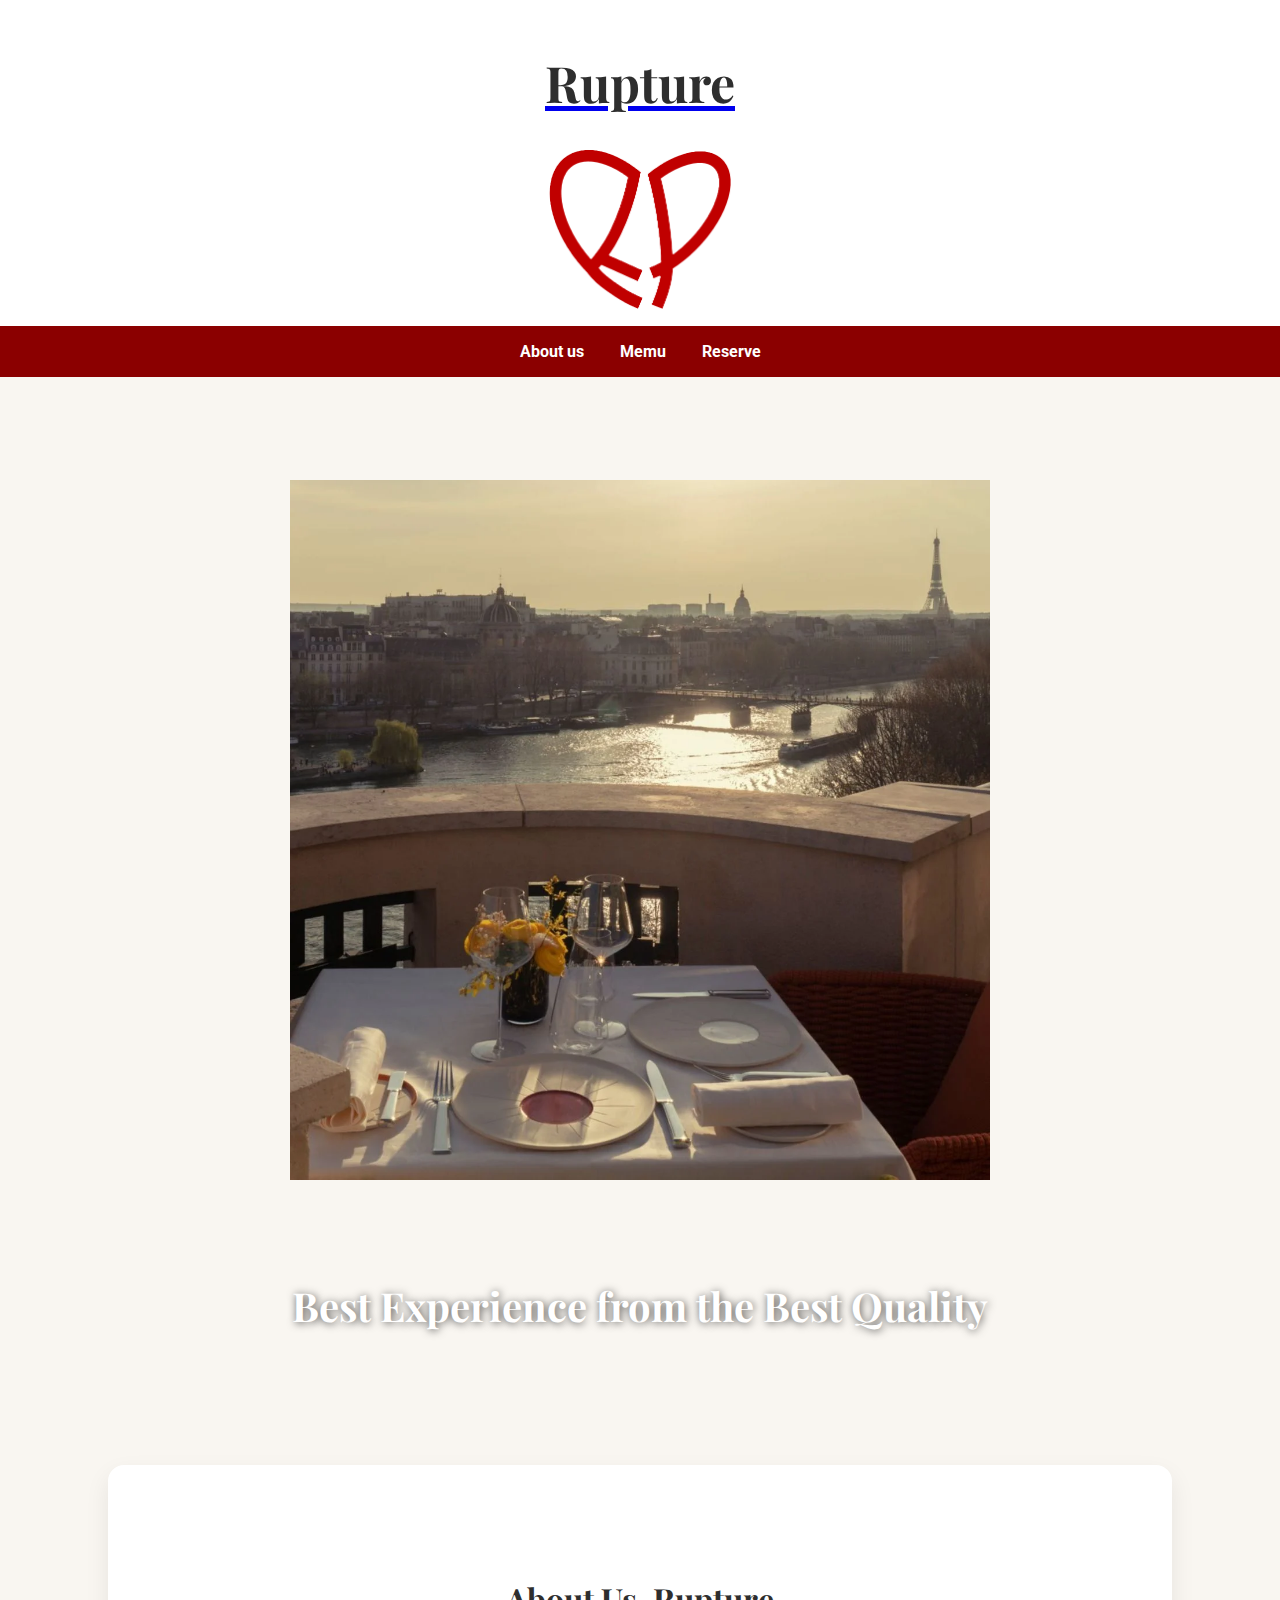
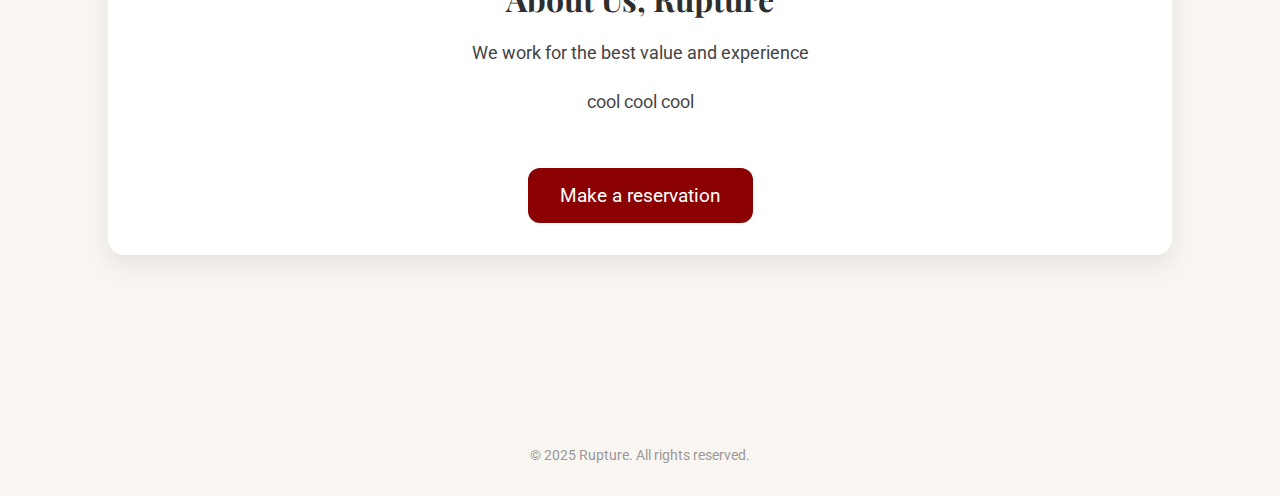
<file: index.html>
<!DOCTYPE html>
<html lang="ko">
<head>
  <meta charset="UTF-8">
  <meta name="viewport" content="width=device-width, initial-scale=1.0">
  <title>Rupture</title>
  <link href="https://fonts.googleapis.com/css2?family=Playfair+Display:wght@500;700&family=Roboto&display=swap" rel="stylesheet">
  <link rel="stylesheet" href="home.css">
</head>
<body>
  <header>
    <div> <a href="home.html">
    <h1>Rupture</h1><img src="img/logo.png" alt="">
  </a>
</div>
  </header>

  <nav>
    <a href="#about">About us</a>
    <a href="#menu">Memu</a>
    <a href="reservation.html" target="_blank">Reserve</a>
  </nav>
<div class="table">
  <img class="table" src="img/table.webp" alt="">
</div>
  <section class="hero">
    <h2>Best Experience from the Best Quality</h2>
  </section>

  <section class="about-section" id="about">
    <h3>About Us, Rupture</h3>
    <p>
      We work for the best value and experience
    </p>
    <p>
      cool cool cool
    </p>
    <a href="reservation.html" class="cta-button">Make a reservation</a>
  </section>

  <footer>
    &copy; 2025 Rupture. All rights reserved.
  </footer>
</body>
</html>
</file>
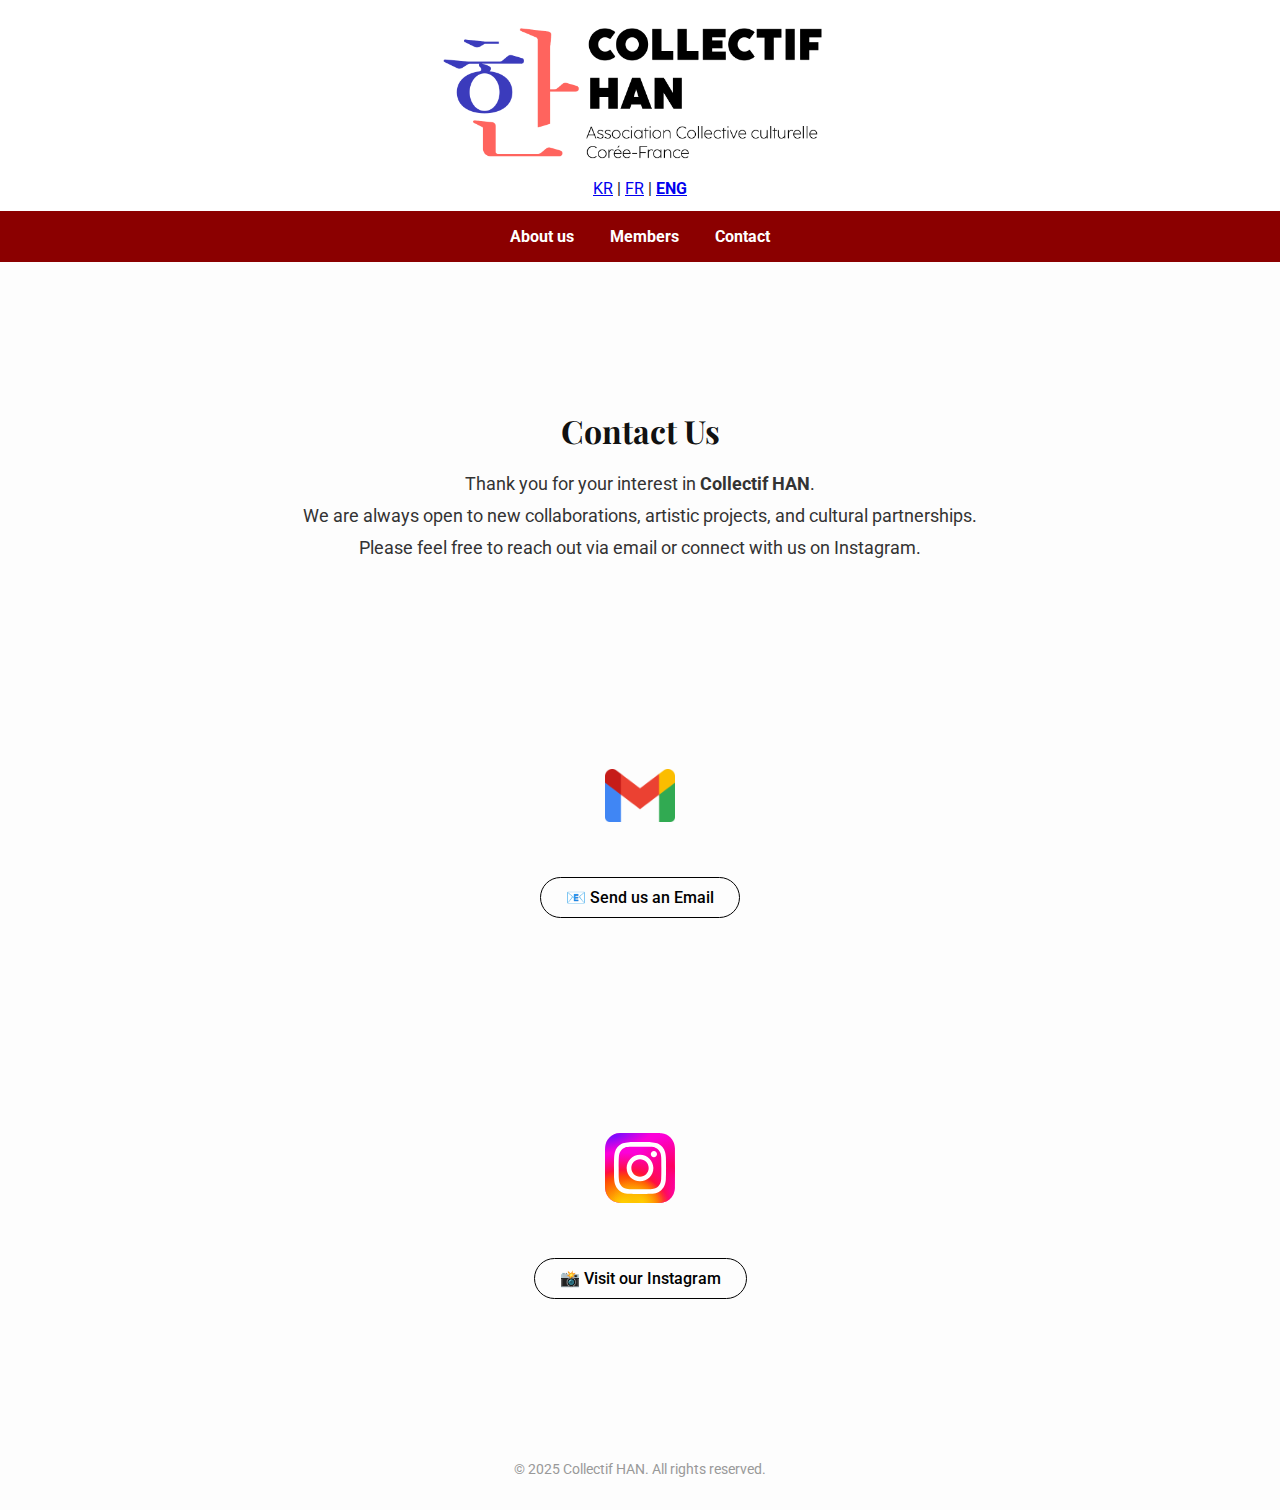
<file: contact.html>
<!DOCTYPE html>
<html lang="ko">
<head>
  <meta charset="UTF-8">
  <meta name="viewport" content="width=device-width, initial-scale=1.0">
  <title>Contact | Collectif HAN</title>
  <link href="https://fonts.googleapis.com/css2?family=Playfair+Display:wght@500;700&family=Roboto&display=swap" rel="stylesheet">
  <link rel="stylesheet" href="home.css">
  <style>
    body {
      font-family: 'Roboto', sans-serif;
      background-color: #fdfdfd;
      color: #222;
      margin: 0;
      padding: 0;
    }


    section.contact {
      max-width: 800px;
      margin: 80px auto;
      padding: 40px;
      text-align: center;
    }
    section.contact h2 {
      font-family: 'Playfair Display', serif;
      font-size: 2rem;
      margin-bottom: 1rem;
      color: #111;
    }
    section.contact p {
      line-height: 1.8;
      font-size: 1.1rem;
      color: #333;
      margin-bottom: 100px;
    }
    .contact-links {
      margin-top: 40px;
    }
    .contact-links a {
      display: inline-block;
      margin: 10px 20px;
      text-decoration: none;
      color: #000;
      font-weight: 500;
      border: 1px solid #000;
      padding: 10px 25px;
      border-radius: 30px;
      transition: all 0.3s;
    }
    .contact-links a:hover {
      background-color: #000;
      color: #fff;
    }

    .social-icons {
      margin-top: 200px;
    }
    .social-icons img {
      width: 70px;
      height: 100%;
      object-fit: cover;
      margin-top: 100px;

      margin:5px;
      vertical-align: middle;
      transition: opacity 0.3s;
    }
    .social-icons img:hover {
      /* opacity: 0.7; */
    }
  </style>
</head>

<body>
  <header>
    <a href="home.html" style="text-decoration:none; color:white;">
      <img src="img/로고.png" alt="">
    </a>
        <div class="lang-switch">
      <a href="contact_kr.html">KR</a> | 
      <a href="contact_fr.html">FR</a> | 
      <a href="contact.html" style="font-weight:bold;">ENG</a>
    </div>
  </header>

  <nav>
    <a href="home.html">About us</a>
    <a href="members.html">Members</a>
    <a href="contact.html">Contact</a>
  </nav>

  <section class="contact">
    <h2>Contact Us</h2>
    <p>
      Thank you for your interest in <strong>Collectif HAN</strong>.<br>
      We are always open to new collaborations, artistic projects, and cultural partnerships.<br>
      Please feel free to reach out via email or connect with us on Instagram.
    </p>
    <div class="social-icons">
      <a href="mailto:rrayoungccho@gmail.com"><img src="img/메일.png" alt="Email Icon"></a>
    
    </div>
    <div class="contact-links">
      <a href="mailto:rrayoungccho@gmail.com">📧 Send us an Email</a>
 
    </div>


    <div class="social-icons">

      <a href="https://www.instagram.com/collectif.han" target="_blank"><img src="img/인스타.svg" alt="Instagram Icon"></a>
    </div>
        <div class="contact-links">

      <a href="https://www.instagram.com/collectif_han/?igsh=eXY0cmhub3RyMWw%3D&utm_source=qr#" target="_blank">📸 Visit our Instagram</a>
    </div>


    <!-- <p style="margin-top:40px; color:#555;">
      Association Collectif HAN<br>
      Paris, France<br>
      <em>"Connecting the world through culture, and connecting hearts through art."</em>
    </p> -->
  </section>

  <footer>
    &copy; 2025 Collectif HAN. All rights reserved.
  </footer>
</body>
</html>
</file>
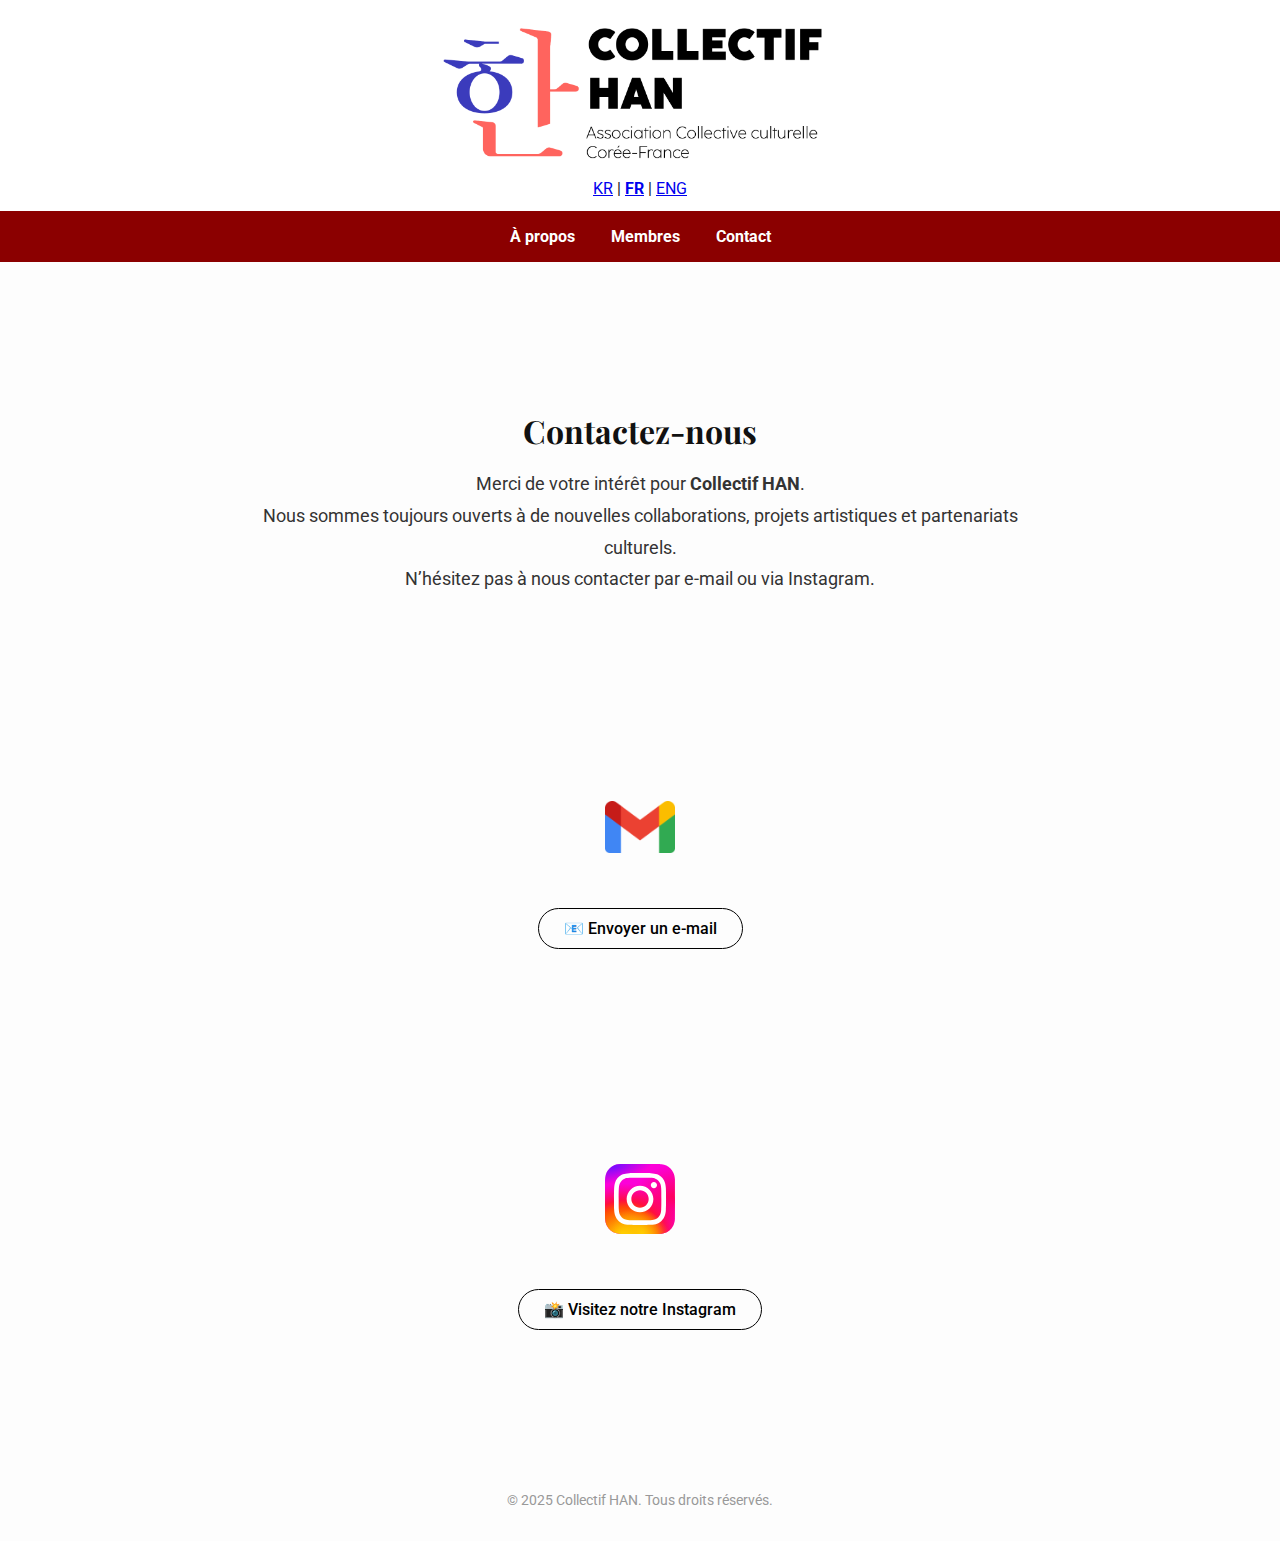
<file: contact_fr.html>
<!DOCTYPE html>
<html lang="fr">
<head>
  <meta charset="UTF-8">
  <meta name="viewport" content="width=device-width, initial-scale=1.0">
  <title>Contact | Collectif HAN</title>
  <link href="https://fonts.googleapis.com/css2?family=Playfair+Display:wght@500;700&family=Roboto&display=swap" rel="stylesheet">
  <link rel="stylesheet" href="home.css">
  <link rel="stylesheet" href="contact.css">
</head>

<body>
  <header>
    <a href="home_fr.html" style="text-decoration:none; color:white;">
      <img src="img/로고.png" alt="">
    </a>
    <div class="lang-switch">
      <a href="contact_kr.html">KR</a> |
      <a href="contact_fr.html" style="font-weight:bold;">FR</a> |
      <a href="contact.html">ENG</a>
    </div>
  </header>

  <nav>
    <a href="home_fr.html">À propos</a>
    <a href="members_fr.html">Membres</a>
    <a href="contact_fr.html">Contact</a>
  </nav>

  <section class="contact">
    <h2>Contactez-nous</h2>
    <p>
      Merci de votre intérêt pour <strong>Collectif HAN</strong>.<br>
      Nous sommes toujours ouverts à de nouvelles collaborations, projets artistiques et partenariats culturels.<br>
      N’hésitez pas à nous contacter par e-mail ou via Instagram.
    </p>

    <div class="social-icons">
      <a href="mailto:rrayoungccho@gmail.com"><img src="img/메일.png" alt="Icône Email"></a>
    </div>
    <div class="contact-links">
      <a href="mailto:rrayoungccho@gmail.com">📧 Envoyer un e-mail</a>
    </div>

    <div class="social-icons">
      <a href="https://www.instagram.com/collectif.han" target="_blank"><img src="img/인스타.svg" alt="Icône Instagram"></a>
    </div>
    <div class="contact-links">
      <a href="https://www.instagram.com/collectif_han/?igsh=eXY0cmhub3RyMWw%3D&utm_source=qr#" target="_blank">📸 Visitez notre Instagram</a>
    </div>
  </section>

  <footer>
    &copy; 2025 Collectif HAN. Tous droits réservés.
  </footer>
</body>
</html>
</file>
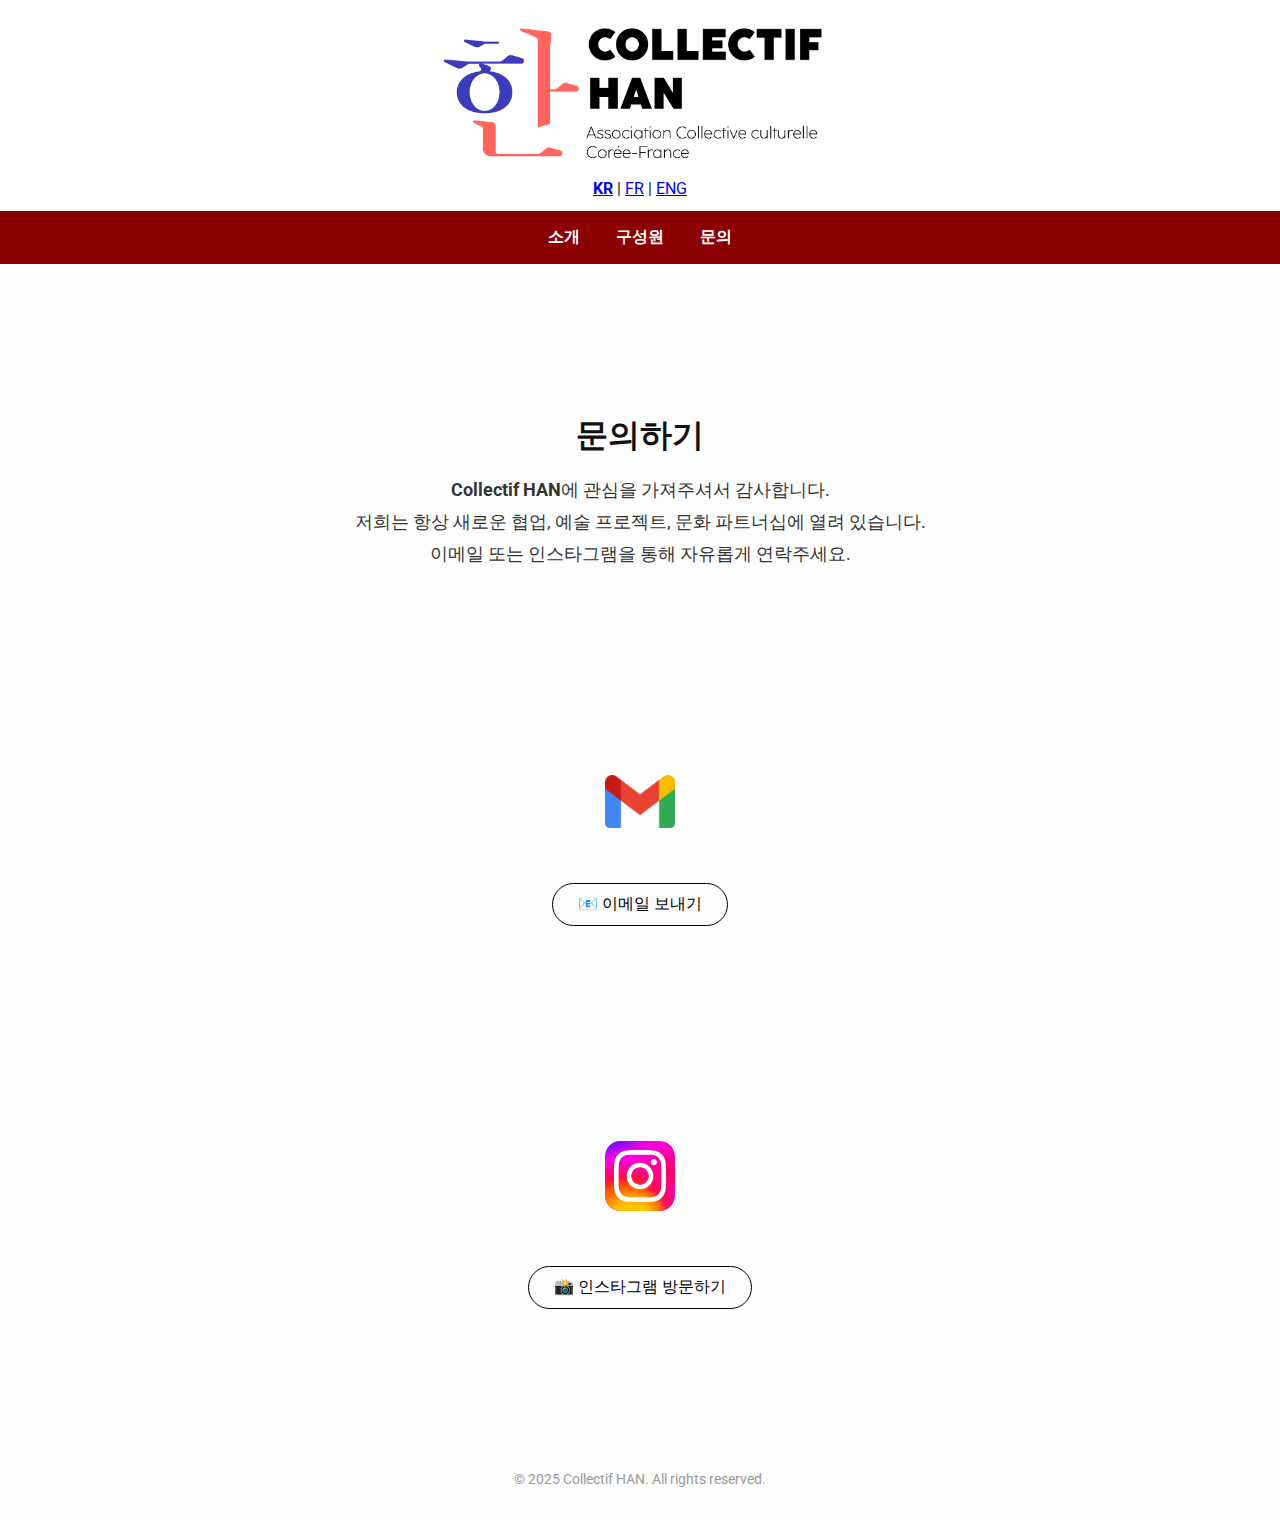
<file: contact_kr.html>
<!DOCTYPE html>
<html lang="ko">
<head>
  <meta charset="UTF-8">
  <meta name="viewport" content="width=device-width, initial-scale=1.0">
  <title>문의 | Collectif HAN</title>
  <link href="https://fonts.googleapis.com/css2?family=Playfair+Display:wght@500;700&family=Roboto&display=swap" rel="stylesheet">
  <link rel="stylesheet" href="home.css">
    <link rel="stylesheet" href="contact.css">
  
</head>

<body>
  <header>
    <a href="home_kr.html" style="text-decoration:none; color:white;">
      <img src="img/로고.png" alt="">
    </a>
    <div class="lang-switch">
      <a href="contact_kr.html" style="font-weight:bold;">KR</a> |
      <a href="contact_fr.html">FR</a> |
      <a href="contact.html">ENG</a>
    </div>
  </header>

  <nav>
    <a href="home_kr.html">소개</a>
    <a href="members_kr.html">구성원</a>
    <a href="contact_kr.html">문의</a>
  </nav>

  <section class="contact">
    <h2>문의하기</h2>
    <p>
      <strong>Collectif HAN</strong>에 관심을 가져주셔서 감사합니다.<br>
      저희는 항상 새로운 협업, 예술 프로젝트, 문화 파트너십에 열려 있습니다.<br>
      이메일 또는 인스타그램을 통해 자유롭게 연락주세요.
    </p>

    <div class="social-icons">
      <a href="mailto:rrayoungccho@gmail.com"><img src="img/메일.png" alt="이메일 아이콘"></a>
    </div>
    <div class="contact-links">
      <a href="mailto:rrayoungccho@gmail.com">📧 이메일 보내기</a>
    </div>

    <div class="social-icons">
      <a href="https://www.instagram.com/collectif.han" target="_blank"><img src="img/인스타.svg" alt="인스타그램 아이콘"></a>
    </div>
    <div class="contact-links">
      <a href="https://www.instagram.com/collectif_han/?igsh=eXY0cmhub3RyMWw%3D&utm_source=qr#" target="_blank">📸 인스타그램 방문하기</a>
    </div>
  </section>

  <footer>
    &copy; 2025 Collectif HAN. All rights reserved.
  </footer>
</body>
</html>
</file>
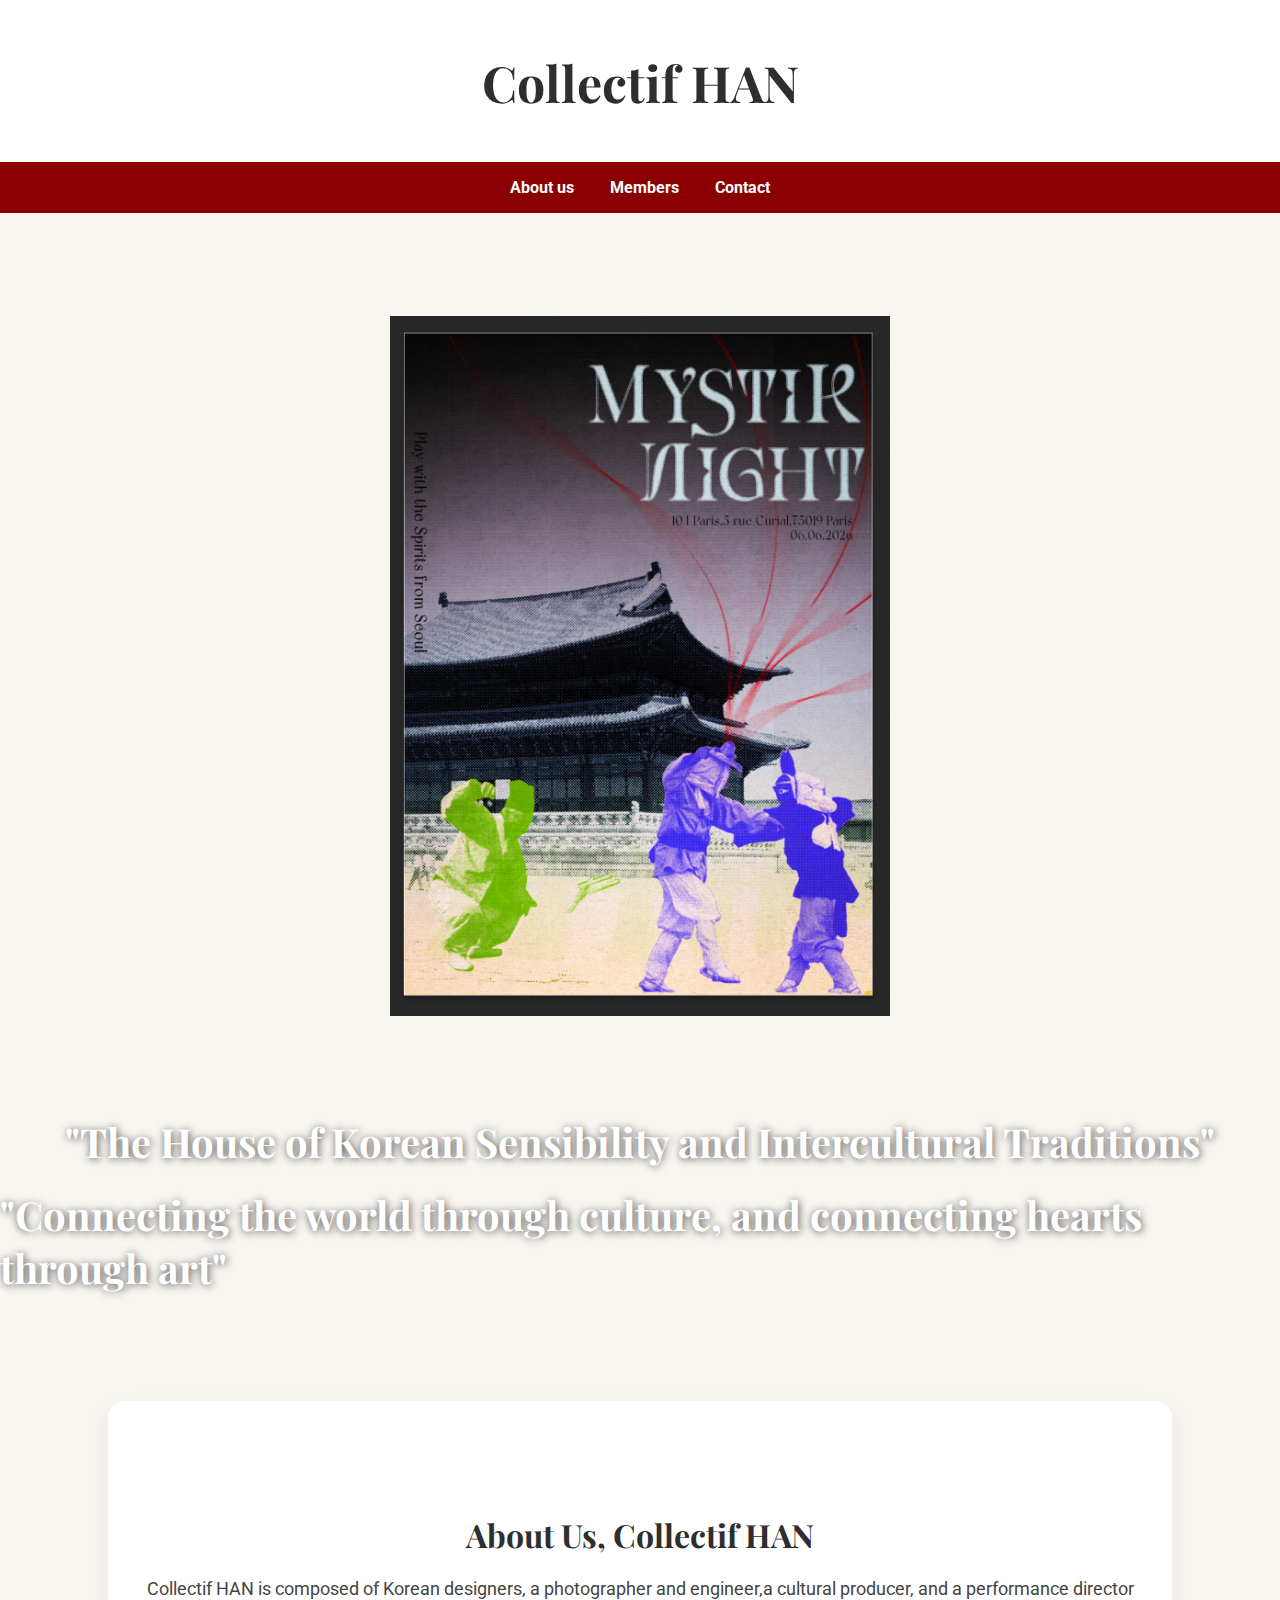
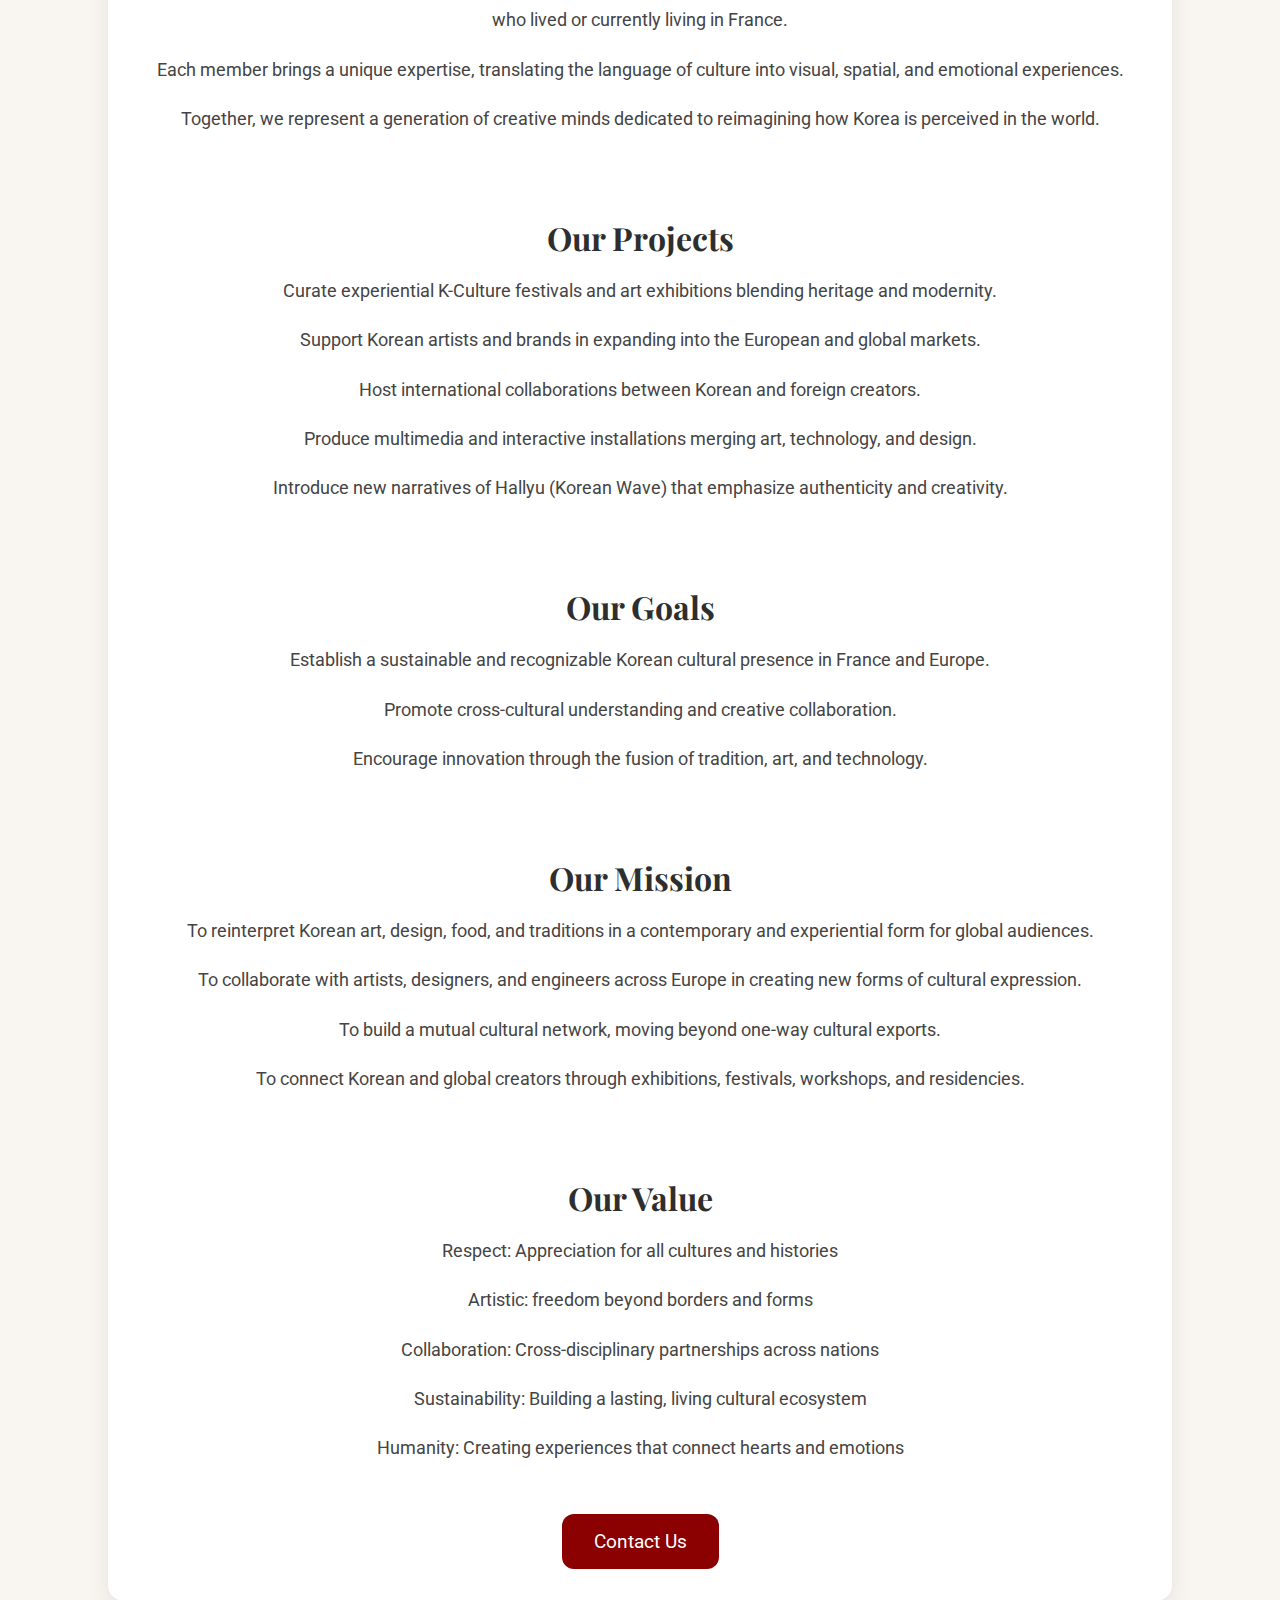
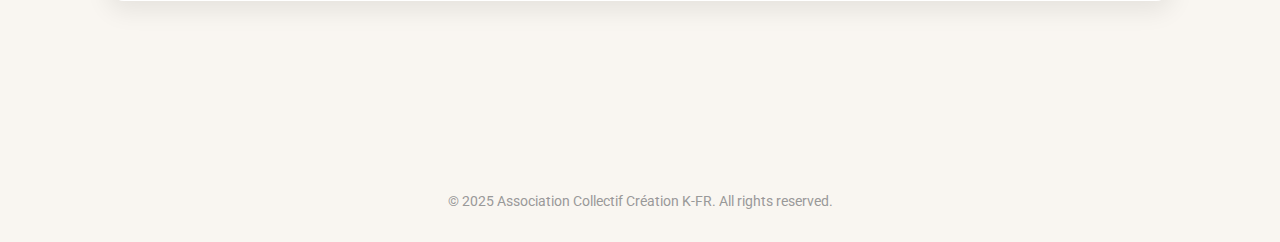
<file: home.html>
<!DOCTYPE html>
<html lang="ko">
<head>
  <meta charset="UTF-8">
  <meta name="viewport" content="width=device-width, initial-scale=1.0">
  <title>Collectif HAN</title>
  <link href="https://fonts.googleapis.com/css2?family=Playfair+Display:wght@500;700&family=Roboto&display=swap" rel="stylesheet">
  <link rel="stylesheet" href="home.css">
</head>
<body>
  <header>
    <a href="home.html" style="text-decoration:none; color:white;">
      <h1>Collectif HAN</h1>
    </a>
  </header>

  <nav>
    <a href="home.html">About us</a>
    <a href="members.html">Members</a>
    <a href="contact.html">Contact</a>
  </nav>
<div class="table">
  <img class="table" src="img/포스터.png" alt="">
</div>
  <section class="hero">
    <h2>"The House of Korean Sensibility and Intercultural Traditions"</h2>

   

  </section>
    <section class="hero">


    <h2>"Connecting the world through culture, and connecting hearts through art"</h2>

  </section>

  <section class="about-section" id="about">
    <h3>About Us, Collectif HAN</h3>
    <p>
      Collectif HAN is composed of Korean designers, a photographer and engineer,a cultural producer, and a performance director who lived or currently living in France.
    </p>
    <p>Each member brings a unique expertise, translating the language of culture into visual, spatial, and emotional experiences.</p>
    <p>
      Together, we represent a generation of creative minds dedicated to reimagining how Korea is perceived in the world.
    </p>
    <h3>Our Projects</h3>
    <p>
Curate experiential K-Culture festivals and art exhibitions blending heritage and modernity.</p>

    <p>Support Korean artists and brands in expanding into the European and global markets.</p>

    <p>Host international collaborations between Korean and foreign creators.</p>

    <p>Produce multimedia and interactive installations merging art, technology, and design.</p>

    <p>Introduce new narratives of Hallyu (Korean Wave) that emphasize authenticity and creativity.</p>
    <h3>Our Goals



</h3>
<p>Establish a sustainable and recognizable Korean cultural presence in France and Europe.</p>
<p>Promote cross-cultural understanding and creative collaboration.</p>
<p>Encourage innovation through the fusion of tradition, art, and technology.</p>
    <h3>Our Mission</h3>
    <p>
      To reinterpret Korean art, design, food, and traditions in a contemporary and experiential form for global audiences.





    </p>
    <p>To collaborate with artists, designers, and engineers across Europe in creating new forms of cultural expression.
</p>
<p>To build a mutual cultural network, moving beyond one-way cultural exports.</p>
<p>To connect Korean and global creators through exhibitions, festivals, workshops, and residencies.</p>

    <h3>Our Value </h3>
    <p>

Respect:	Appreciation for all cultures and histories</p>
    <p>Artistic: freedom beyond borders and forms </p>
    <p>Collaboration:	Cross-disciplinary partnerships across nations</p>
    <p>Sustainability:	Building a lasting, living cultural ecosystem</p>
    <p>Humanity:	Creating experiences that connect hearts and emotions</p>
    
    <a href="contact.html" class="cta-button">Contact Us</a>
  </section>

  <footer>
    &copy; 2025 Association Collectif Création K-FR. All rights reserved.
  </footer>
</body>
</html>
</file>
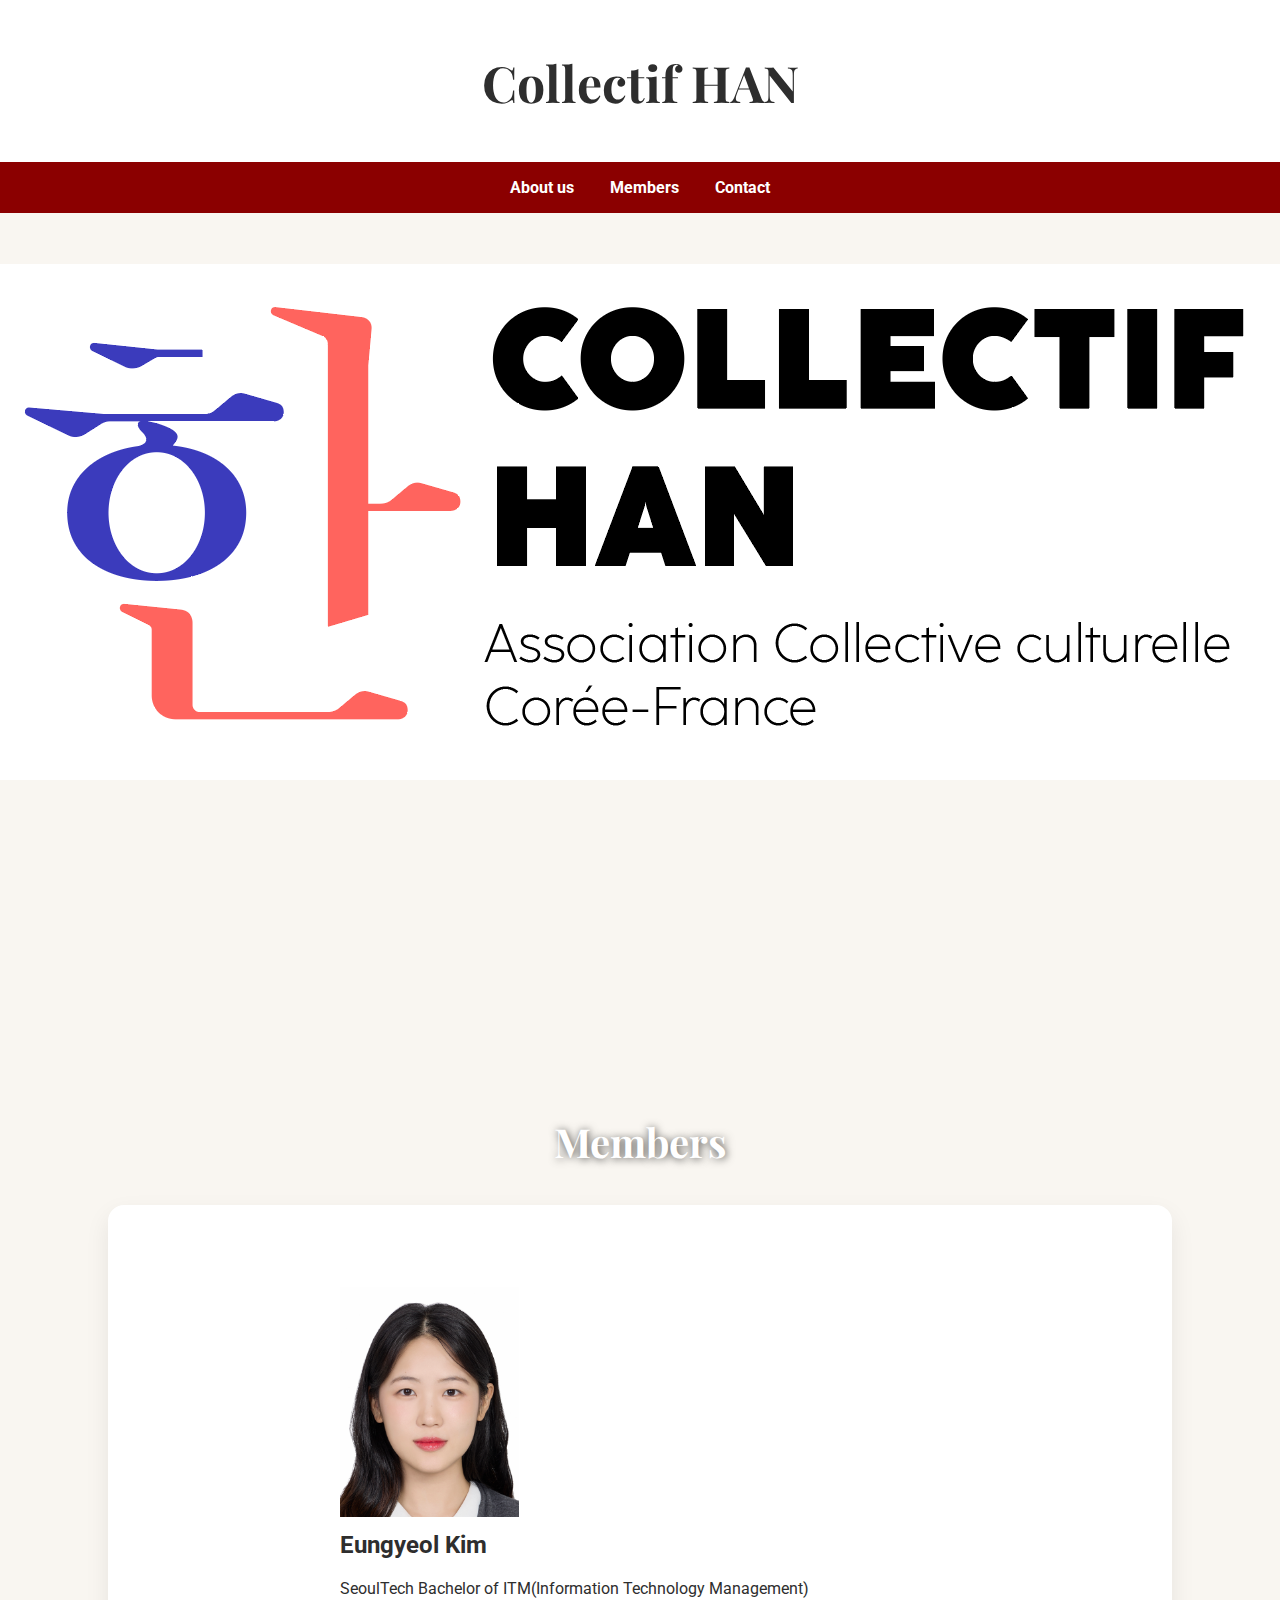
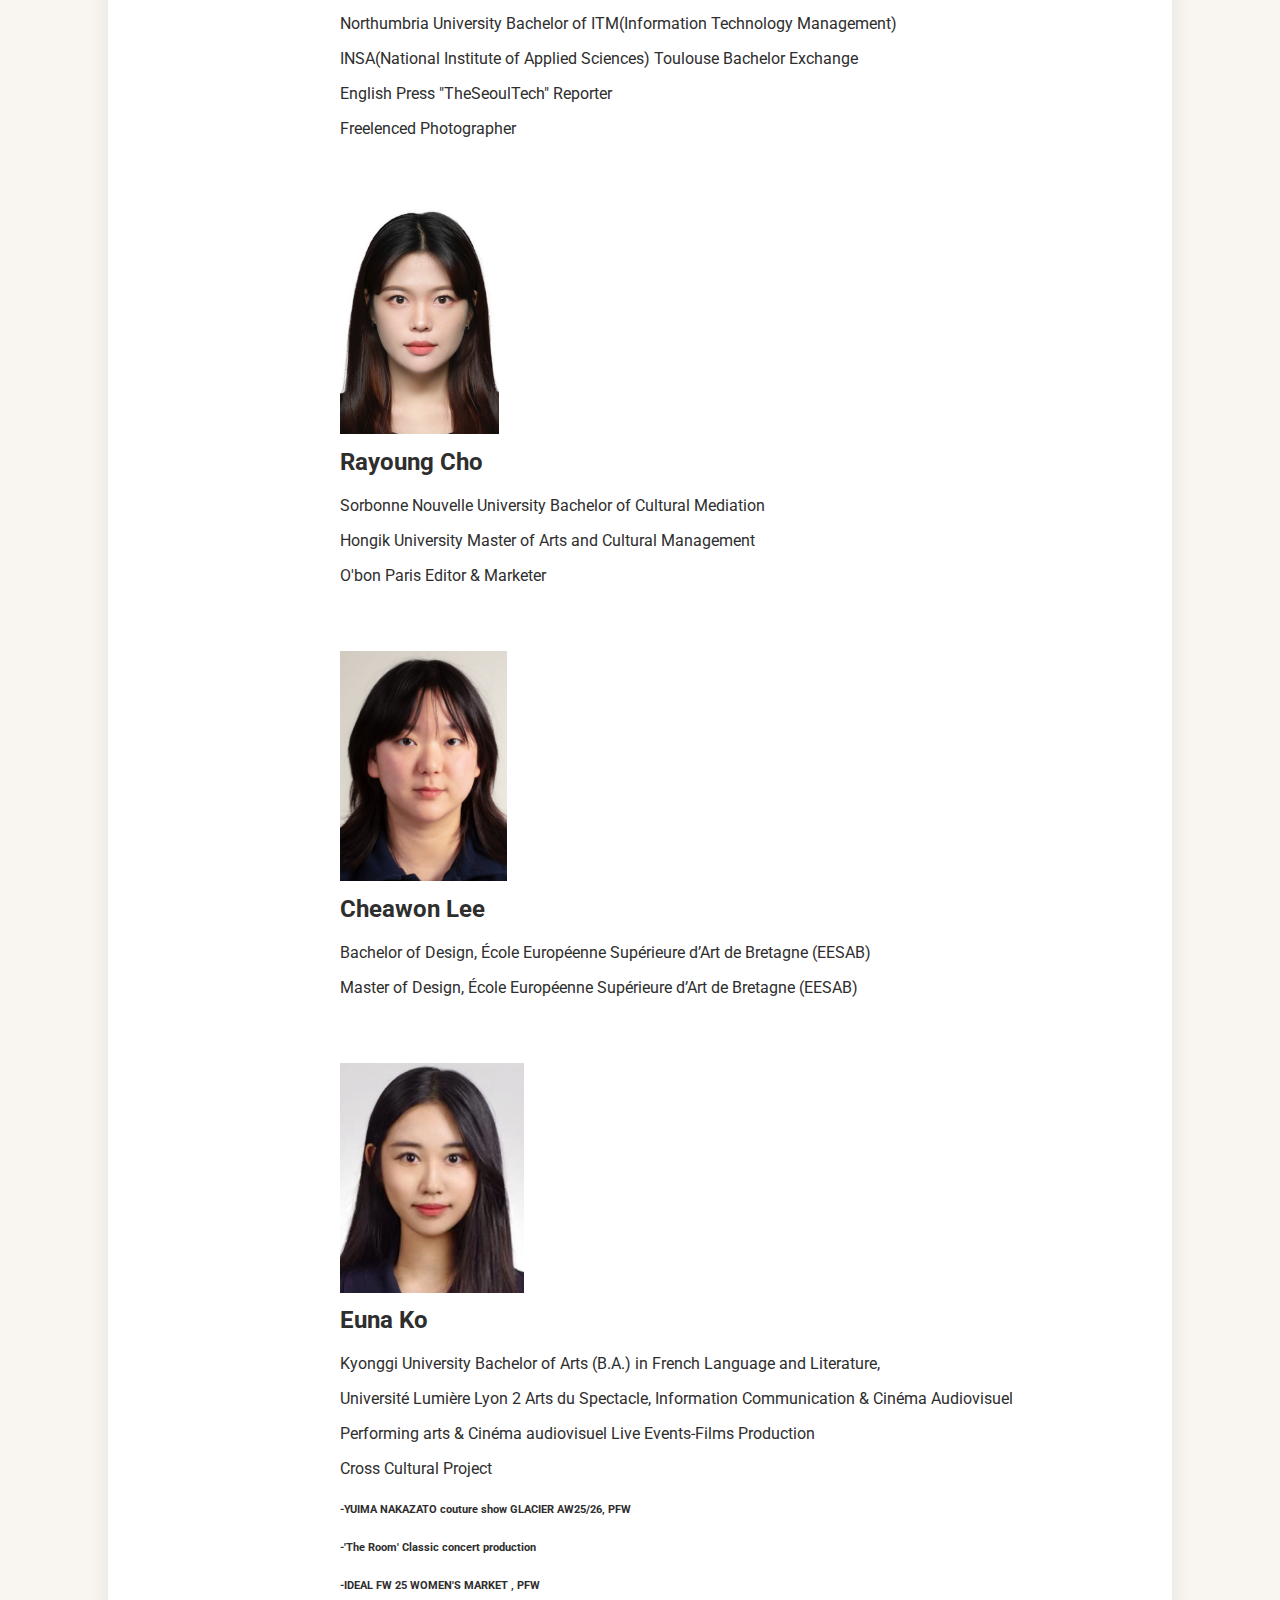
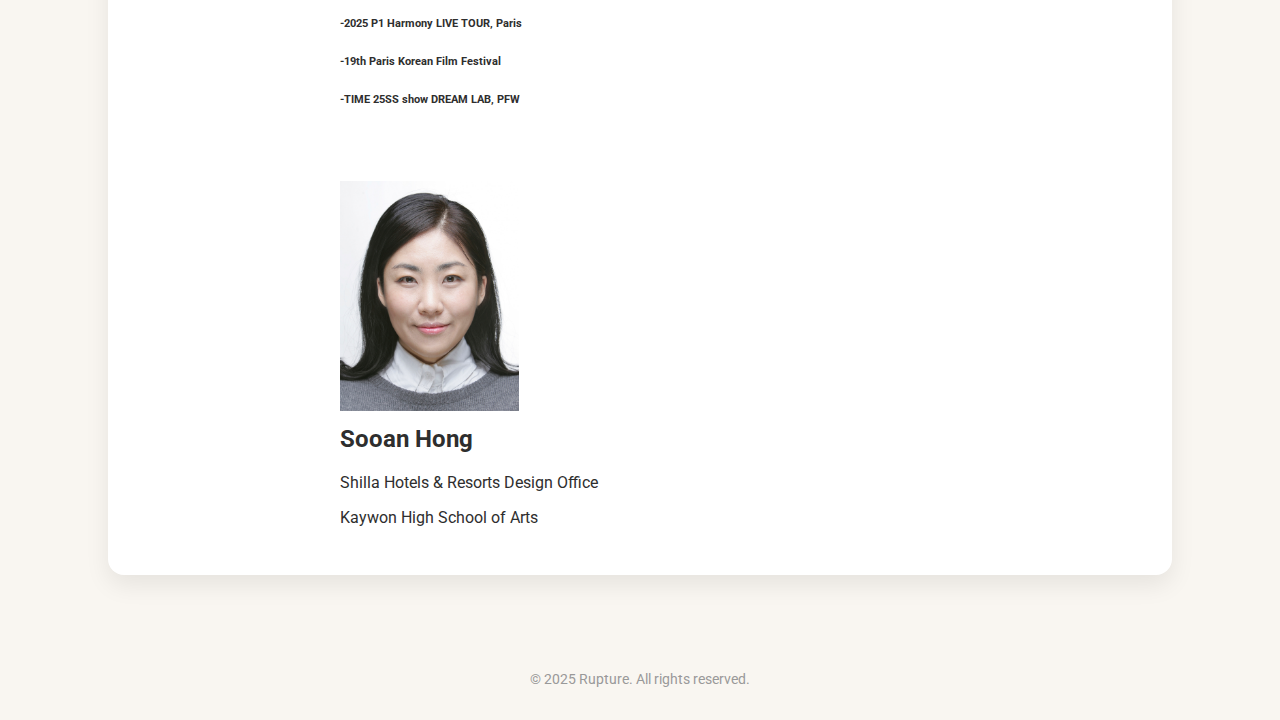
<file: members copy.html>
<!DOCTYPE html>
<html lang="ko">
<head>
  <meta charset="UTF-8">
  <meta name="viewport" content="width=device-width, initial-scale=1.0">
  <title>Rupture</title>
  <link href="https://fonts.googleapis.com/css2?family=Playfair+Display:wght@500;700&family=Roboto&display=swap" rel="stylesheet">
  <link rel="stylesheet" href="home.css">
</head>
<body>
  <header>
    <a href="home.html" style="text-decoration:none; color:white;">
      <h1>Collectif HAN</h1>
    </a>
  </header>

  <nav>
    <a href="home.html">About us</a>
    <a href="members.html">Members</a>
    <a href="contact.html">Contact</a>
  </nav>
<div class="table">
      <img src="img/로고.png" alt="">
</div>
  <section class="hero">
    <h2>Members</h2>
  </section>

  <section class="about-section2" id="about">
    <img src="img/김은결 여권.jpg" alt="">
    <h2>Eungyeol Kim</h2>
    <p>SeoulTech Bachelor of ITM(Information Technology Management)</p>
    <p>Northumbria University Bachelor of ITM(Information Technology Management)</p>
    <p>INSA(National Institute of Applied Sciences) Toulouse Bachelor Exchange</p>
    <p>English Press "TheSeoulTech" Reporter</p>
    <p>Freelenced Photographer</p>
    <img src="img/KakaoTalk_20251011_201608744.jpg" alt="">
    <h2>Rayoung Cho</h2>
    <p>Sorbonne Nouvelle University Bachelor of Cultural Mediation</p>
    <p>Hongik University Master of Arts and Cultural Management</p>
    <p>O'bon Paris Editor & Marketer</p>
    <img src="img/KakaoTalk_20251011_201937952.jpg" alt="">
    <h2>Cheawon Lee</h2>
    <p>Bachelor of Design, École Européenne Supérieure d’Art de Bretagne (EESAB)</p>
    <p>Master of Design, École Européenne Supérieure d’Art de Bretagne (EESAB)</p>
        <img src="img/KakaoTalk_20251011_210257384.jpg" alt="">
    <h2>Euna Ko</h2>
    <p>Kyonggi University Bachelor of Arts (B.A.) in French Language and Literature, </p>
    <p>Université Lumière Lyon 2 Arts du Spectacle, Information Communication & Cinéma Audiovisuel</p>
    <p>Performing arts & Cinéma audiovisuel Live Events-Films Production</p>
    <p>Cross Cultural Project</p>
    <h6>-YUIMA NAKAZATO couture show GLACIER AW25/26, PFW</h6>
       <h6> -'The Room' Classic concert production </h6>
      <h6>-IDEAL FW 25 WOMEN'S MARKET , PFW</h6>
      <h6>-2025 P1 Harmony LIVE TOUR, Paris</h6>
      <h6> -19th Paris Korean Film Festival </h6>
      <h6> -TIME 25SS show DREAM LAB, PFW </h6>
        <img src="img/KakaoTalk_20251011_223727441.jpg" alt="">
    <h2>Sooan Hong</h2>
    <p>Shilla Hotels & Resorts Design Office</p>
    <p>Kaywon High School of Arts </p>

    <!-- <a href="reservation.html" class="cta-button">Make a reservation</a> -->
  </section>

  <footer>
    &copy; 2025 Rupture. All rights reserved.
  </footer>
</body>
</html>
</file>
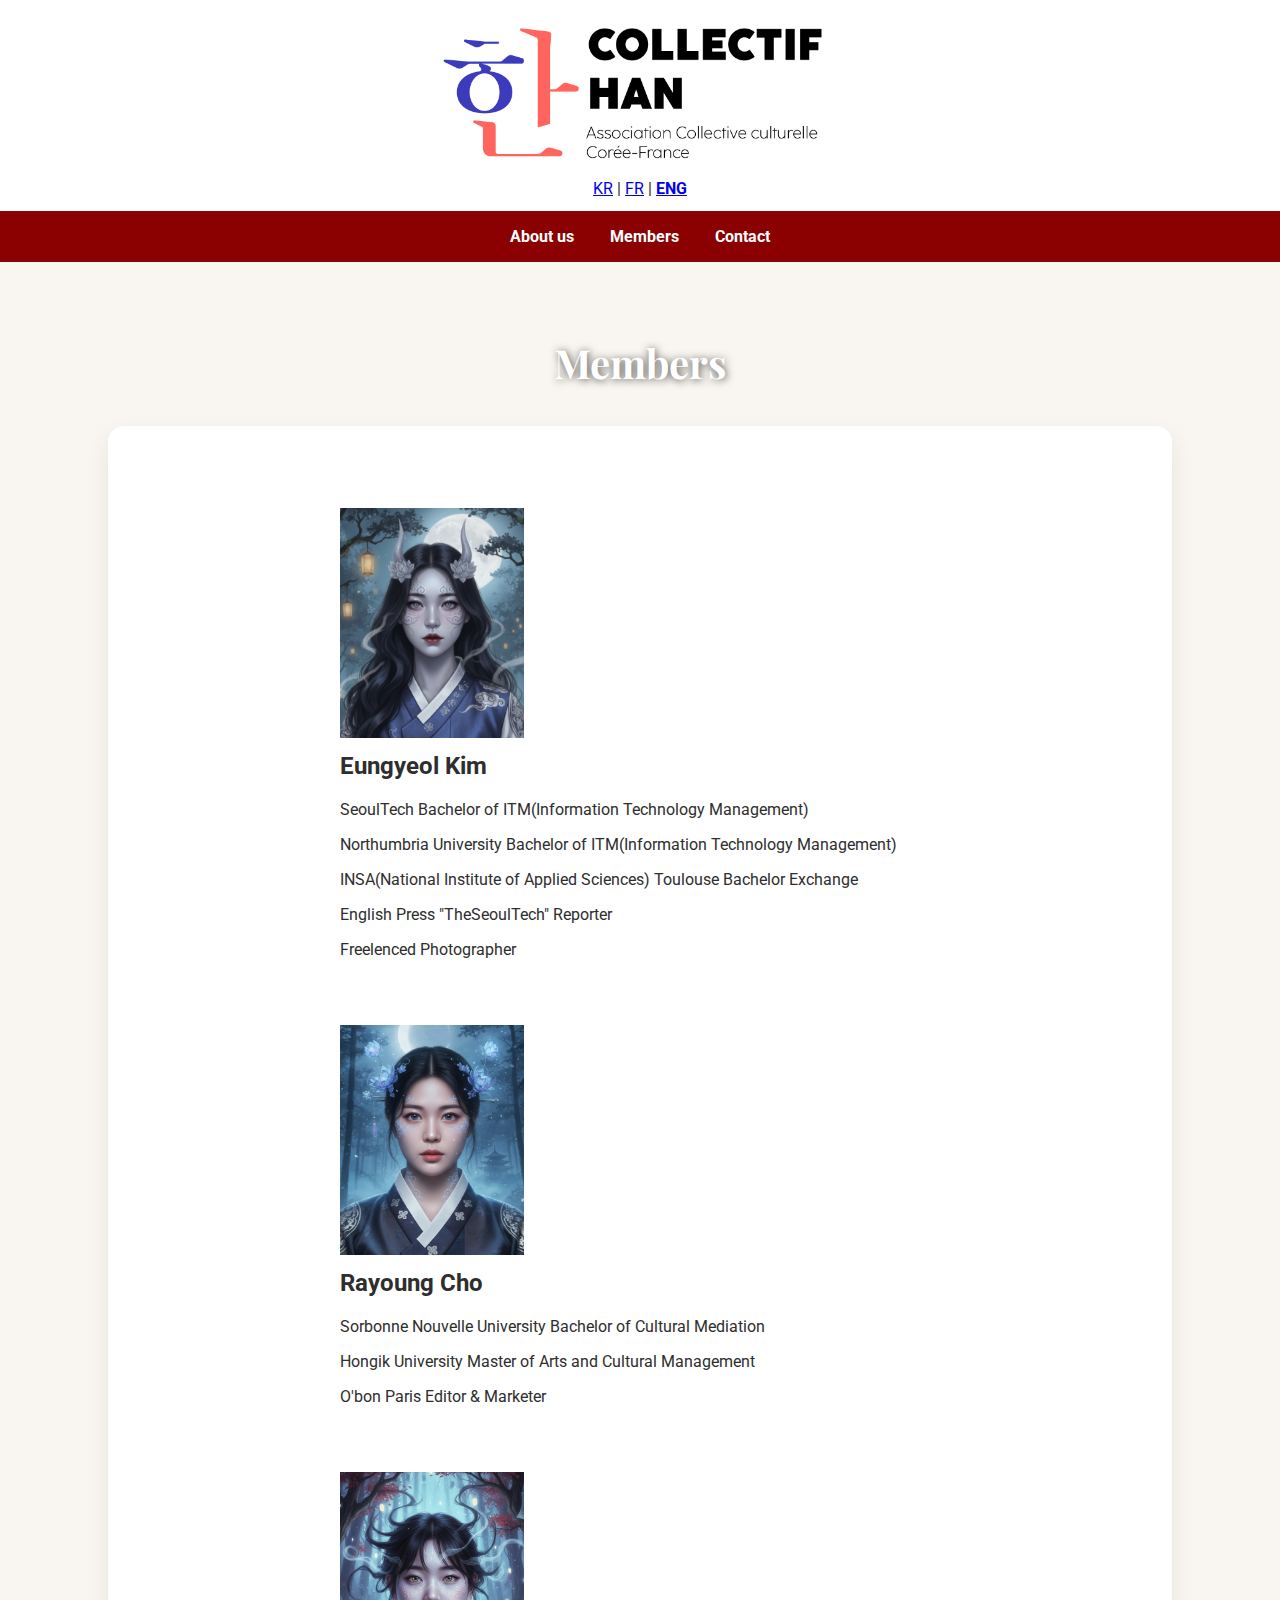
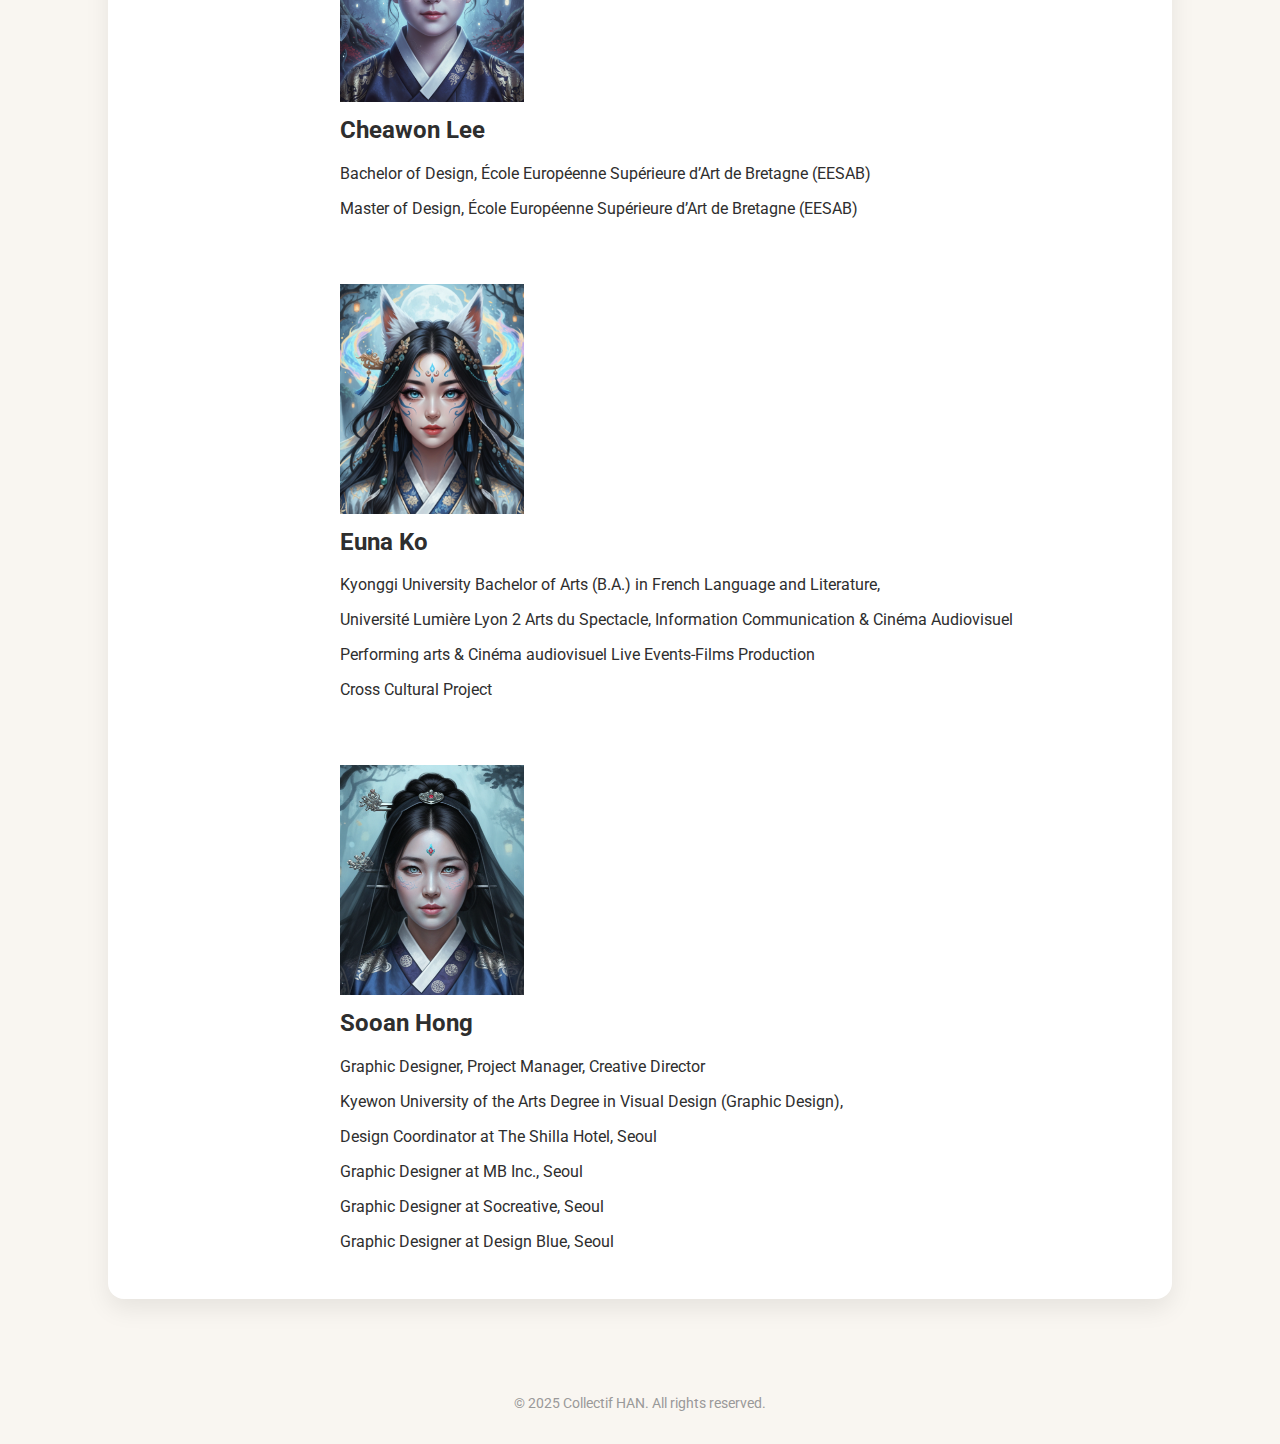
<file: members.html>
<!DOCTYPE html>
<html lang="ko">
<head>
  <meta charset="UTF-8">
  <meta name="viewport" content="width=device-width, initial-scale=1.0">
  <title>Rupture</title>
  <link href="https://fonts.googleapis.com/css2?family=Playfair+Display:wght@500;700&family=Roboto&display=swap" rel="stylesheet">
  <link rel="stylesheet" href="home.css">
</head>
<body>
  <header>
    <a href="home.html" style="text-decoration:none; color:white;">
      <img src="img/로고.png" alt="">
    </a>
        <div class="lang-switch">
      <a href="members_kr.html">KR</a> | 
      <a href="members_fr.html">FR</a> | 
      <a href="members.html" style="font-weight:bold;">ENG</a>
    </div>
  </header>

  <nav>
    <a href="home.html">About us</a>
    <a href="members.html">Members</a>
    <a href="contact.html">Contact</a>
  </nav>
<!-- <div class="table">
  <img class="table" src="img/포스터.png" alt="">
</div> -->
  <section class="hero">
    <h2>Members</h2>
  </section>

  <section class="about-section2" id="about">
    <img src="img/김은결.png" alt="">
    <h2>Eungyeol Kim</h2>
    <p>SeoulTech Bachelor of ITM(Information Technology Management)</p>
    <p>Northumbria University Bachelor of ITM(Information Technology Management)</p>
    <p>INSA(National Institute of Applied Sciences) Toulouse Bachelor Exchange</p>
    <p>English Press "TheSeoulTech" Reporter</p>
    <p>Freelenced Photographer</p>
    <img src="img/라영.png" alt="">
    <h2>Rayoung Cho</h2>
    <p>Sorbonne Nouvelle University Bachelor of Cultural Mediation</p>
    <p>Hongik University Master of Arts and Cultural Management</p>
    <p>O'bon Paris Editor & Marketer</p>
    <img src="img/채원.png" alt="">
    <h2>Cheawon Lee</h2>
    <p>Bachelor of Design, École Européenne Supérieure d’Art de Bretagne (EESAB)</p>
    <p>Master of Design, École Européenne Supérieure d’Art de Bretagne (EESAB)</p>
        <img src="img/은아.png" alt="">
    <h2>Euna Ko</h2>
    <p>Kyonggi University Bachelor of Arts (B.A.) in French Language and Literature, </p>
    <p>Université Lumière Lyon 2 Arts du Spectacle, Information Communication & Cinéma Audiovisuel</p>
    <p>Performing arts & Cinéma audiovisuel Live Events-Films Production</p>
    <p>Cross Cultural Project</p>
    <!-- <h6>-YUIMA NAKAZATO couture show GLACIER AW25/26, PFW</h6>
       <h6> -'The Room' Classic concert production </h6>
      <h6>-IDEAL FW 25 WOMEN'S MARKET , PFW</h6>
      <h6>-2025 P1 Harmony LIVE TOUR, Paris</h6>
      <h6> -19th Paris Korean Film Festival </h6>
      <h6> -TIME 25SS show DREAM LAB, PFW </h6> -->
        <img src="img/수안.png" alt="">
    <h2>Sooan Hong</h2>
    <p>Graphic Designer, Project Manager,
Creative Director</p>

   <p>Kyewon University of the Arts Degree in Visual Design (Graphic Design),
</p>

   <p>Design Coordinator at The Shilla Hotel, Seoul</p>

   <p>Graphic Designer at MB Inc., Seoul</p>

   <p>Graphic Designer at Socreative, Seoul</p>

   <p>Graphic Designer at Design Blue, Seoul</p>

    <!-- <a href="reservation.html" class="cta-button">Make a reservation</a> -->
  </section>

  <footer>
    &copy; 2025 Collectif HAN. All rights reserved.
  </footer>
</body>
</html>
</file>
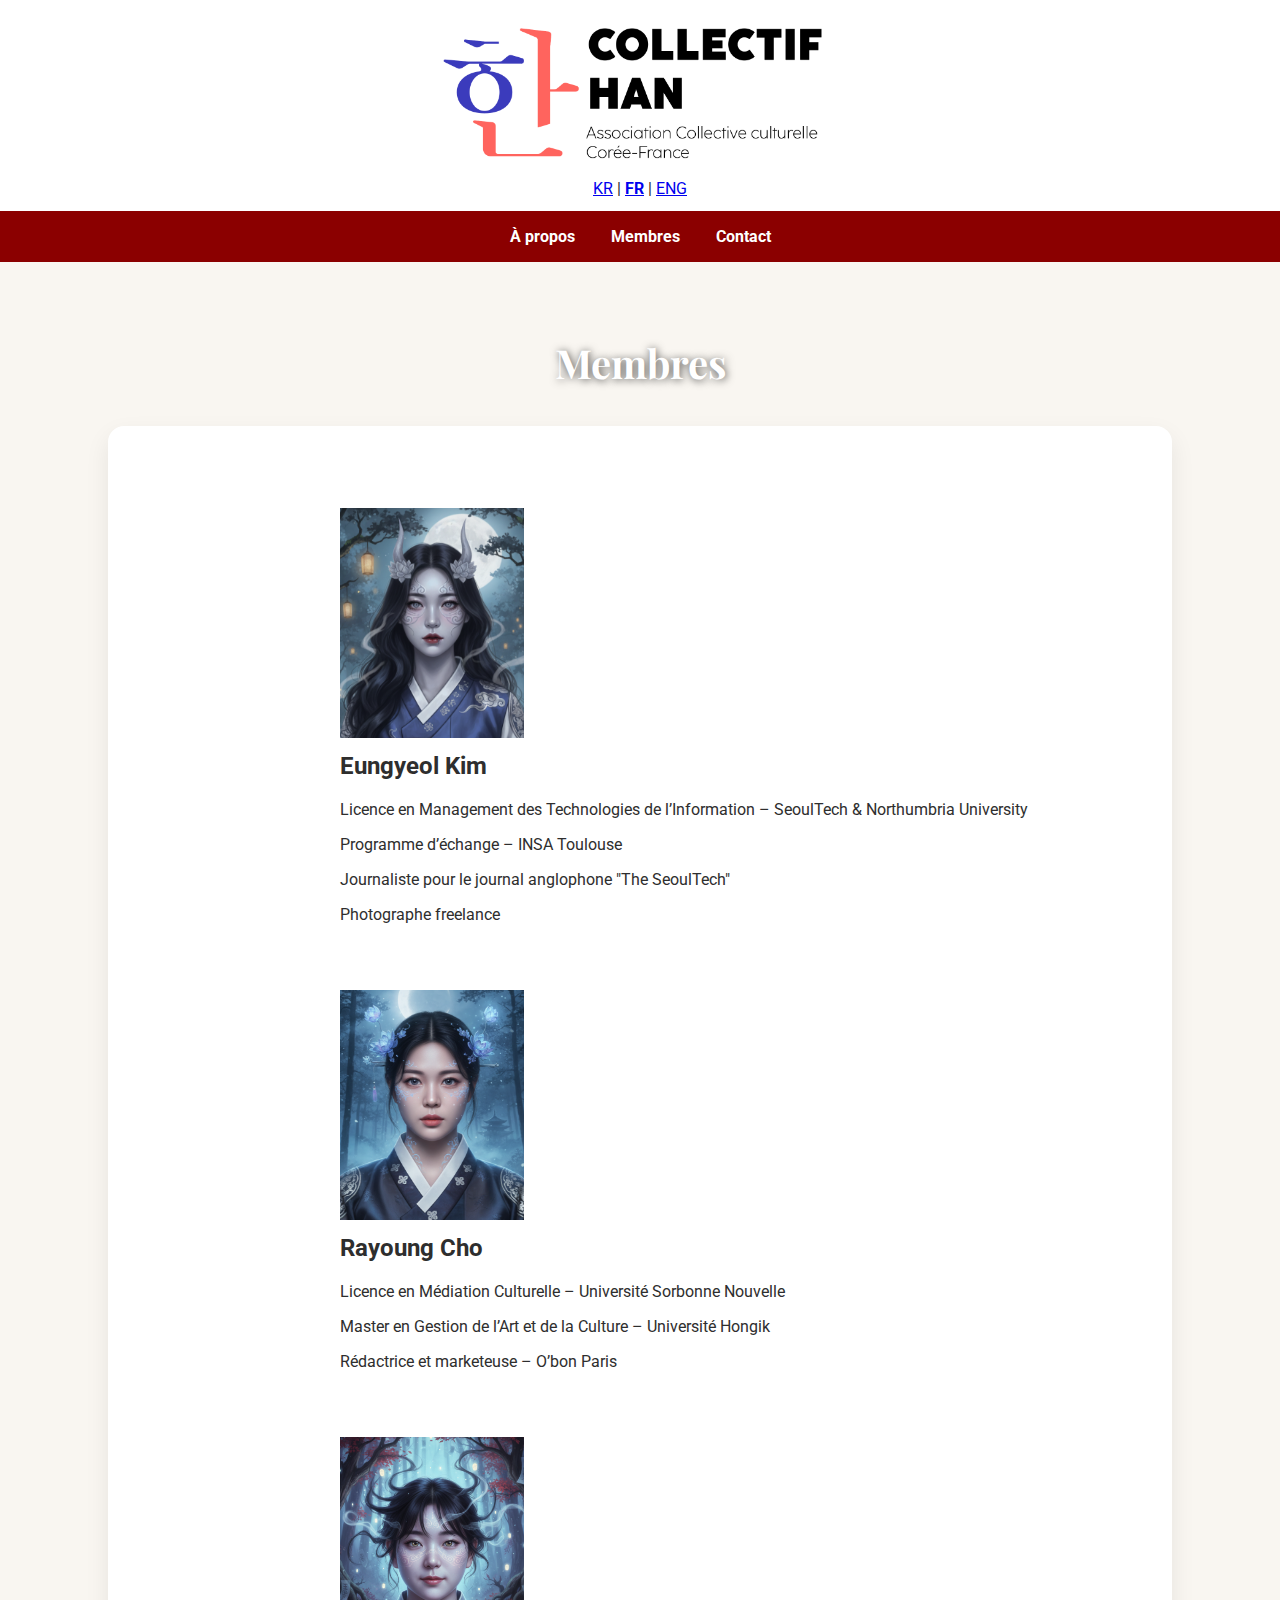
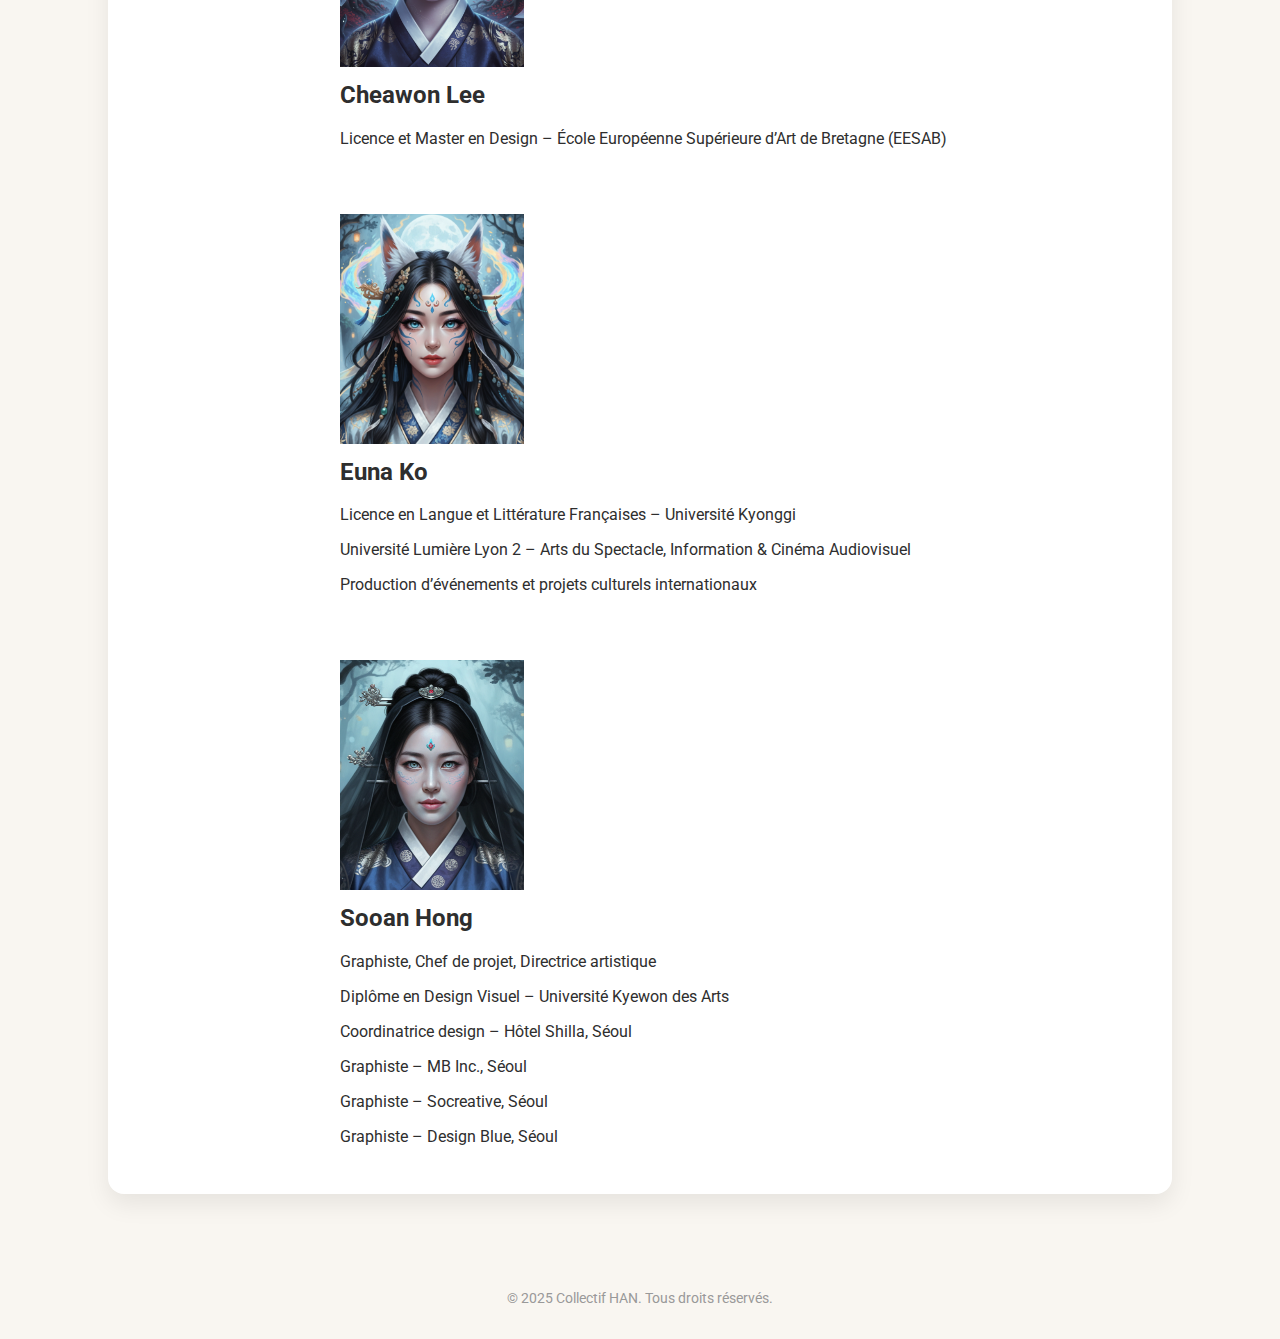
<file: members_fr.html>
<!DOCTYPE html>
<html lang="fr">
<head>
  <meta charset="UTF-8">
  <meta name="viewport" content="width=device-width, initial-scale=1.0">
  <title>Membres | Collectif HAN</title>
  <link href="https://fonts.googleapis.com/css2?family=Playfair+Display:wght@500;700&family=Roboto&display=swap" rel="stylesheet">
  <link rel="stylesheet" href="home.css">
</head>
<body>
  <header>
    <a href="home_fr.html" style="text-decoration:none; color:white;">
      <img src="img/로고.png" alt="">
    </a>
    <div class="lang-switch">
      <a href="members_kr.html">KR</a> |
      <a href="members_fr.html" style="font-weight:bold;">FR</a> |
      <a href="members.html">ENG</a>
    </div>
  </header>

  <nav>
    <a href="home_fr.html">À propos</a>
    <a href="members_fr.html">Membres</a>
    <a href="contact_fr.html">Contact</a>
  </nav>

  <section class="hero">
    <h2>Membres</h2>
  </section>

  <section class="about-section2" id="about">
    <img src="img/김은결.png" alt="">
    <h2>Eungyeol Kim</h2>
    <p>Licence en Management des Technologies de l’Information – SeoulTech & Northumbria University</p>
    <p>Programme d’échange – INSA Toulouse</p>
    <p>Journaliste pour le journal anglophone "The SeoulTech"</p>
    <p>Photographe freelance</p>

    <img src="img/라영.png" alt="">
    <h2>Rayoung Cho</h2>
    <p>Licence en Médiation Culturelle – Université Sorbonne Nouvelle</p>
    <p>Master en Gestion de l’Art et de la Culture – Université Hongik</p>
    <p>Rédactrice et marketeuse – O’bon Paris</p>

    <img src="img/채원.png" alt="">
    <h2>Cheawon Lee</h2>
    <p>Licence et Master en Design – École Européenne Supérieure d’Art de Bretagne (EESAB)</p>

    <img src="img/은아.png" alt="">
    <h2>Euna Ko</h2>
    <p>Licence en Langue et Littérature Françaises – Université Kyonggi</p>
    <p>Université Lumière Lyon 2 – Arts du Spectacle, Information & Cinéma Audiovisuel</p>
    <p>Production d’événements et projets culturels internationaux</p>
    <!-- <h6>- Défilé couture YUIMA NAKAZATO GLACIER AW25/26 (PFW)</h6>
    <h6>- Concert classique “The Room”</h6>
    <h6>- IDEAL FW25 WOMEN'S MARKET (PFW)</h6>
    <h6>- Tournée LIVE P1 Harmony 2025, Paris</h6>
    <h6>- 19e Festival du Film Coréen à Paris</h6>
    <h6>- Défilé TIME 25SS DREAM LAB (PFW)</h6> -->

    <img src="img/수안.png" alt="">
    <h2>Sooan Hong</h2>
    <p>Graphiste, Chef de projet, Directrice artistique</p>
    <p>Diplôme en Design Visuel – Université Kyewon des Arts</p>
    <p>Coordinatrice design – Hôtel Shilla, Séoul</p>
    <p>Graphiste – MB Inc., Séoul</p>
    <p>Graphiste – Socreative, Séoul</p>
    <p>Graphiste – Design Blue, Séoul</p>
  </section>

  <footer>
    &copy; 2025 Collectif HAN. Tous droits réservés.
  </footer>
</body>
</html>
</file>
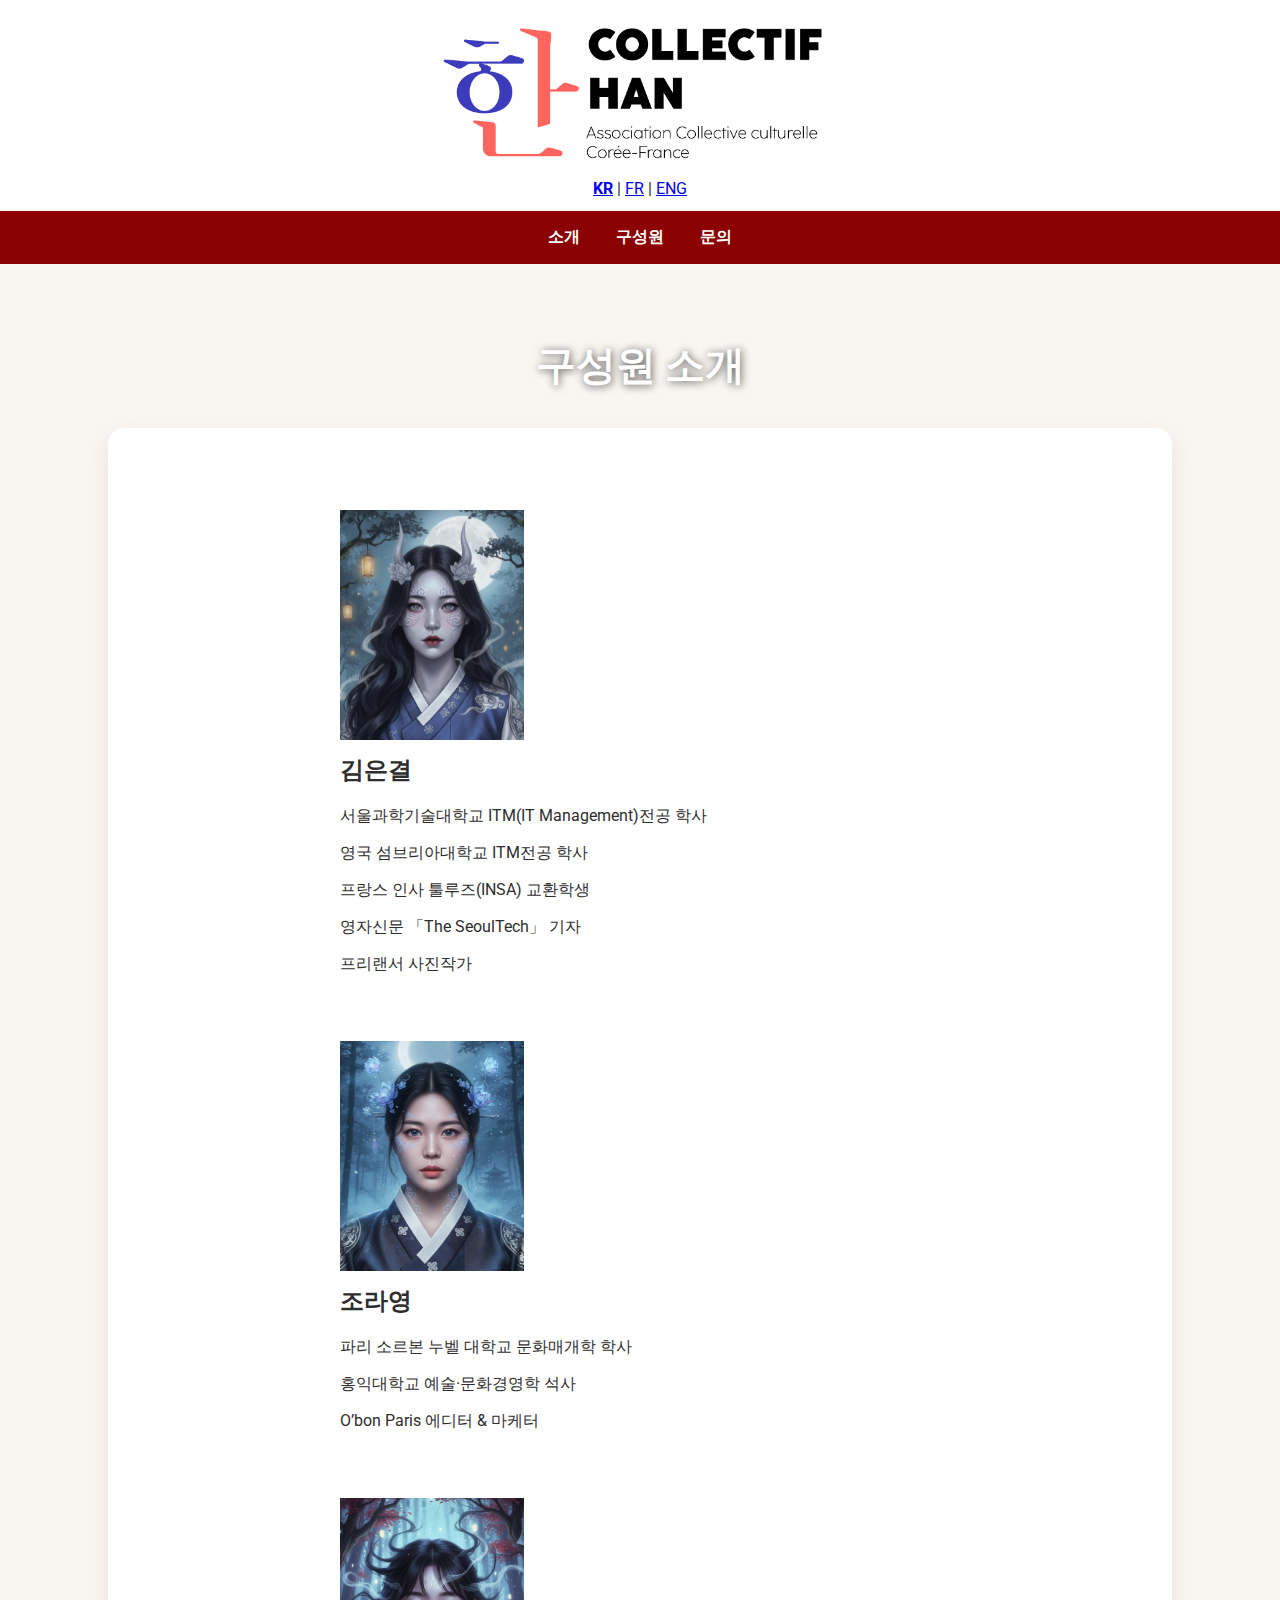
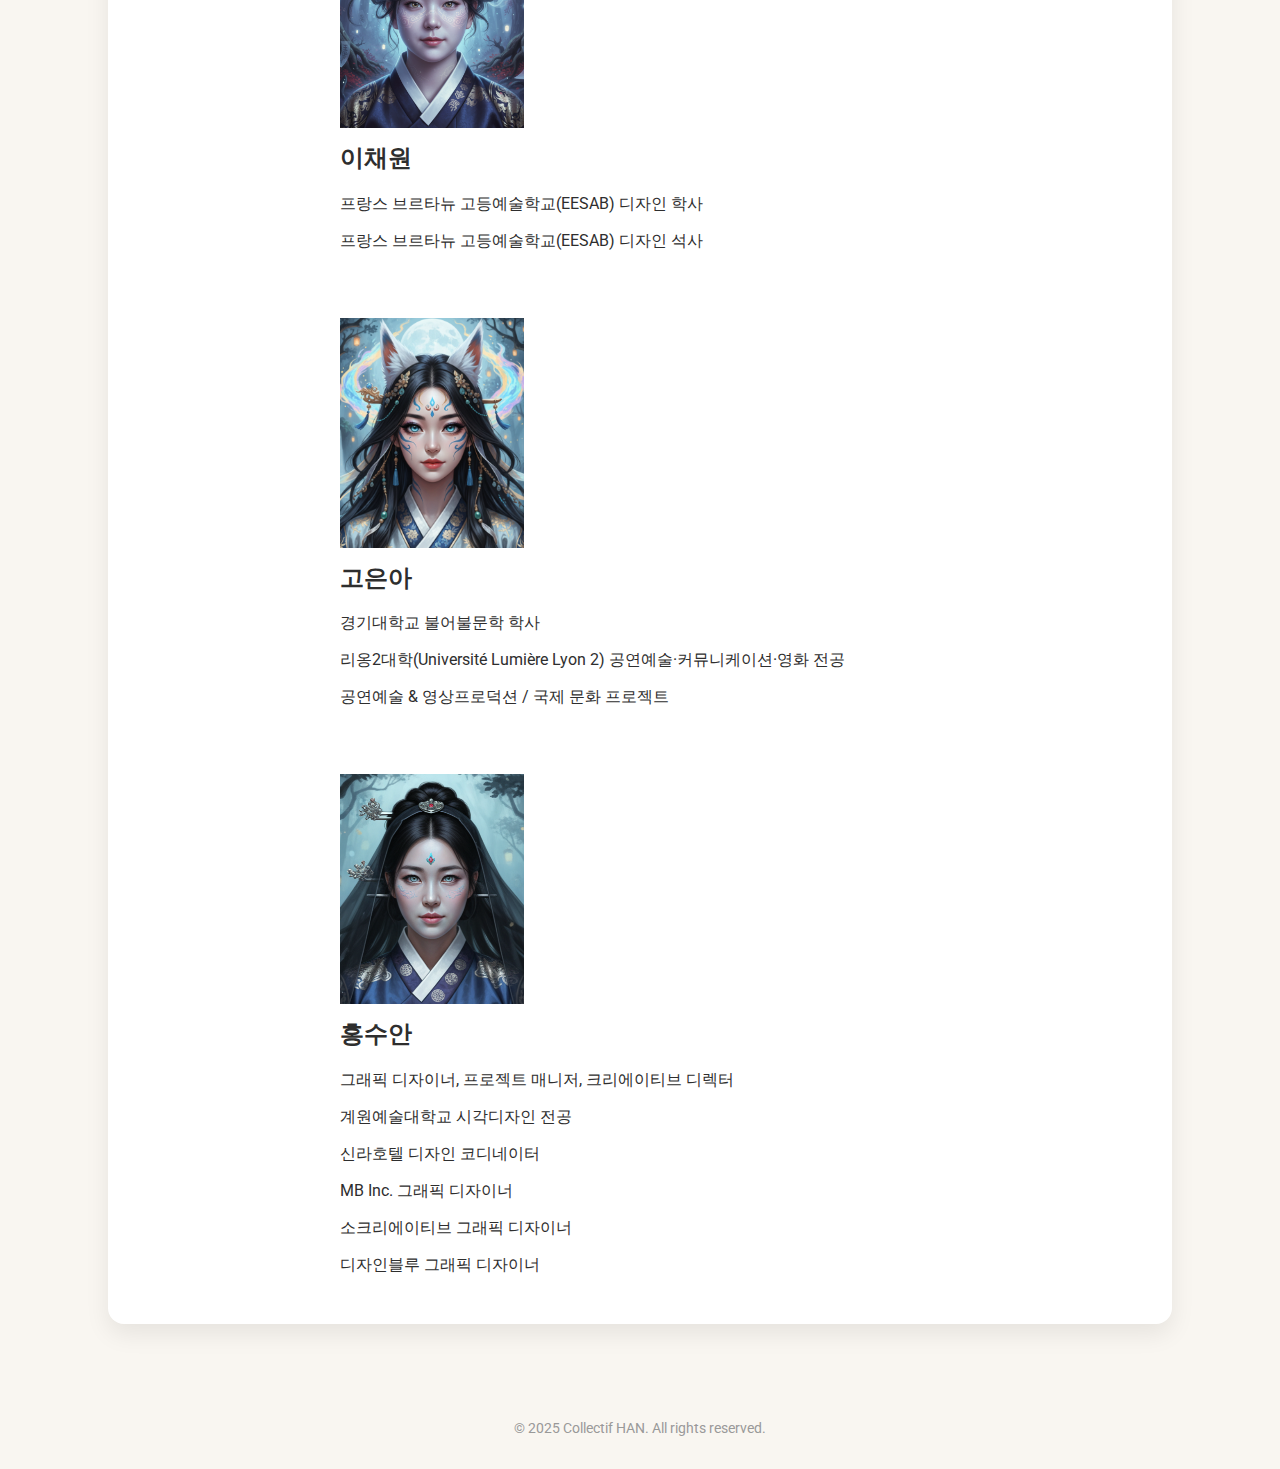
<file: members_kr.html>
<!DOCTYPE html>
<html lang="ko">
<head>
  <meta charset="UTF-8">
  <meta name="viewport" content="width=device-width, initial-scale=1.0">
  <title>멤버 | Collectif HAN</title>
  <link href="https://fonts.googleapis.com/css2?family=Playfair+Display:wght@500;700&family=Roboto&display=swap" rel="stylesheet">
  <link rel="stylesheet" href="home.css">
</head>
<body>
  <header>
    <a href="home_kr.html" style="text-decoration:none; color:white;">
      <img src="img/로고.png" alt="">
    </a>
    <div class="lang-switch">
      <a href="members_kr.html" style="font-weight:bold;">KR</a> |
      <a href="members_fr.html">FR</a> |
      <a href="members.html">ENG</a>
    </div>
  </header>

  <nav>
    <a href="home_kr.html">소개</a>
    <a href="members_kr.html">구성원</a>
    <a href="contact_kr.html">문의</a>
  </nav>

  <section class="hero">
    <h2>구성원 소개</h2>
  </section>

  <section class="about-section2" id="about">
    <img src="img/김은결.png" alt="">
    <h2>김은결</h2>
    <p>서울과학기술대학교 ITM(IT Management)전공 학사</p>
    <p>영국 섬브리아대학교 ITM전공 학사</p>
    <p>프랑스 인사 툴루즈(INSA) 교환학생</p>
    <p>영자신문 「The SeoulTech」 기자</p>
    <p>프리랜서 사진작가</p>

    <img src="img/라영.png" alt="">
    <h2>조라영</h2>
    <p>파리 소르본 누벨 대학교 문화매개학 학사</p>
    <p>홍익대학교 예술·문화경영학 석사</p>
    <p>O’bon Paris 에디터 & 마케터</p>

    <img src="img/채원.png" alt="">
    <h2>이채원</h2>
    <p>프랑스 브르타뉴 고등예술학교(EESAB) 디자인 학사</p>
    <p>프랑스 브르타뉴 고등예술학교(EESAB) 디자인 석사</p>

    <img src="img/은아.png" alt="">
    <h2>고은아</h2>
    <p>경기대학교 불어불문학 학사</p>
    <p>리옹2대학(Université Lumière Lyon 2) 공연예술·커뮤니케이션·영화 전공</p>
    <p>공연예술 & 영상프로덕션 / 국제 문화 프로젝트</p>
    <!-- <h6>- YUIMA NAKAZATO 쿠튀르쇼 GLACIER AW25/26 (파리 패션위크)</h6>
    <h6>- ‘The Room’ 클래식 콘서트 프로덕션</h6>
    <h6>- IDEAL FW 25 WOMEN'S MARKET (PFW)</h6>
    <h6>- 2025 P1 Harmony LIVE TOUR (Paris)</h6>
    <h6>- 제19회 파리한국영화제</h6>
    <h6>- TIME 25SS Show DREAM LAB (PFW)</h6> -->

    <img src="img/수안.png" alt="">
    <h2>홍수안</h2>
    <p>그래픽 디자이너, 프로젝트 매니저, 크리에이티브 디렉터</p>
    <p>계원예술대학교 시각디자인 전공</p>
    <p>신라호텔 디자인 코디네이터</p>
    <p>MB Inc. 그래픽 디자이너</p>
    <p>소크리에이티브 그래픽 디자이너</p>
    <p>디자인블루 그래픽 디자이너</p>
  </section>

  <footer>
    &copy; 2025 Collectif HAN. All rights reserved.
  </footer>
</body>
</html>
</file>
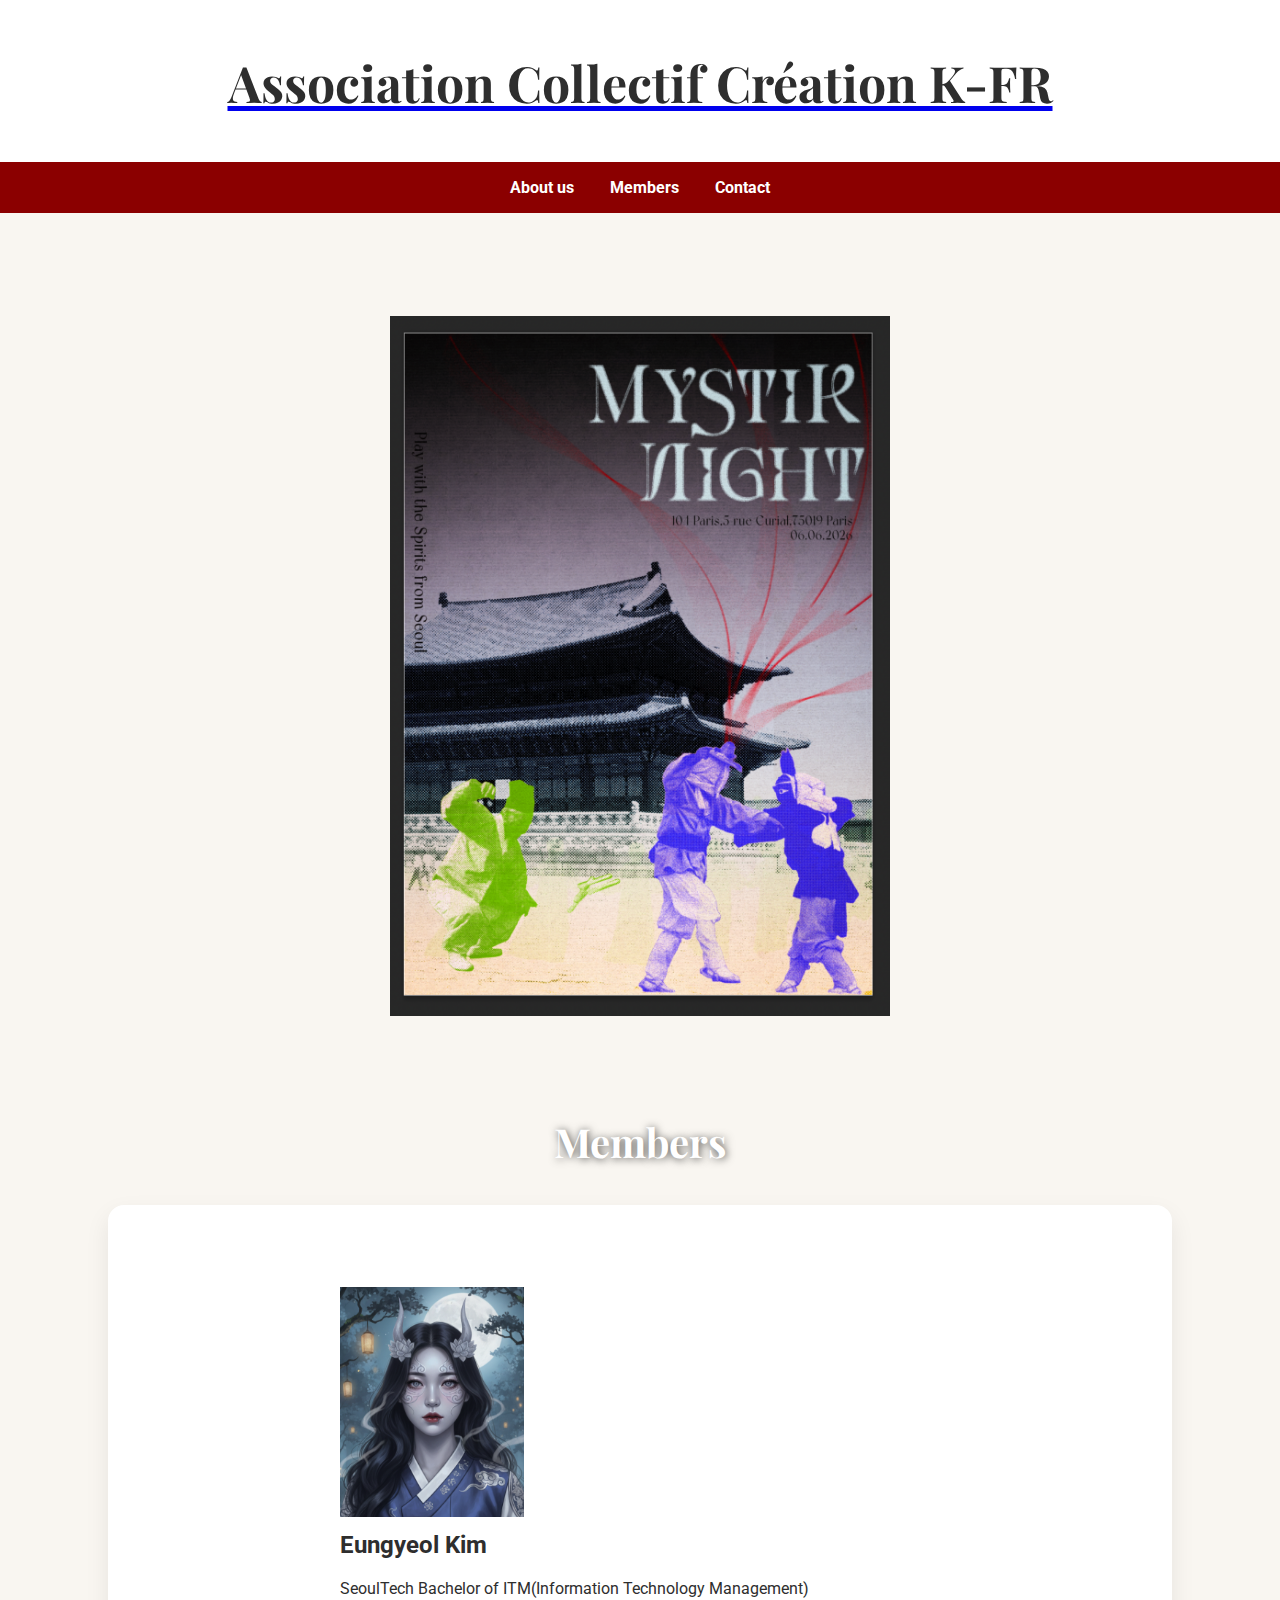
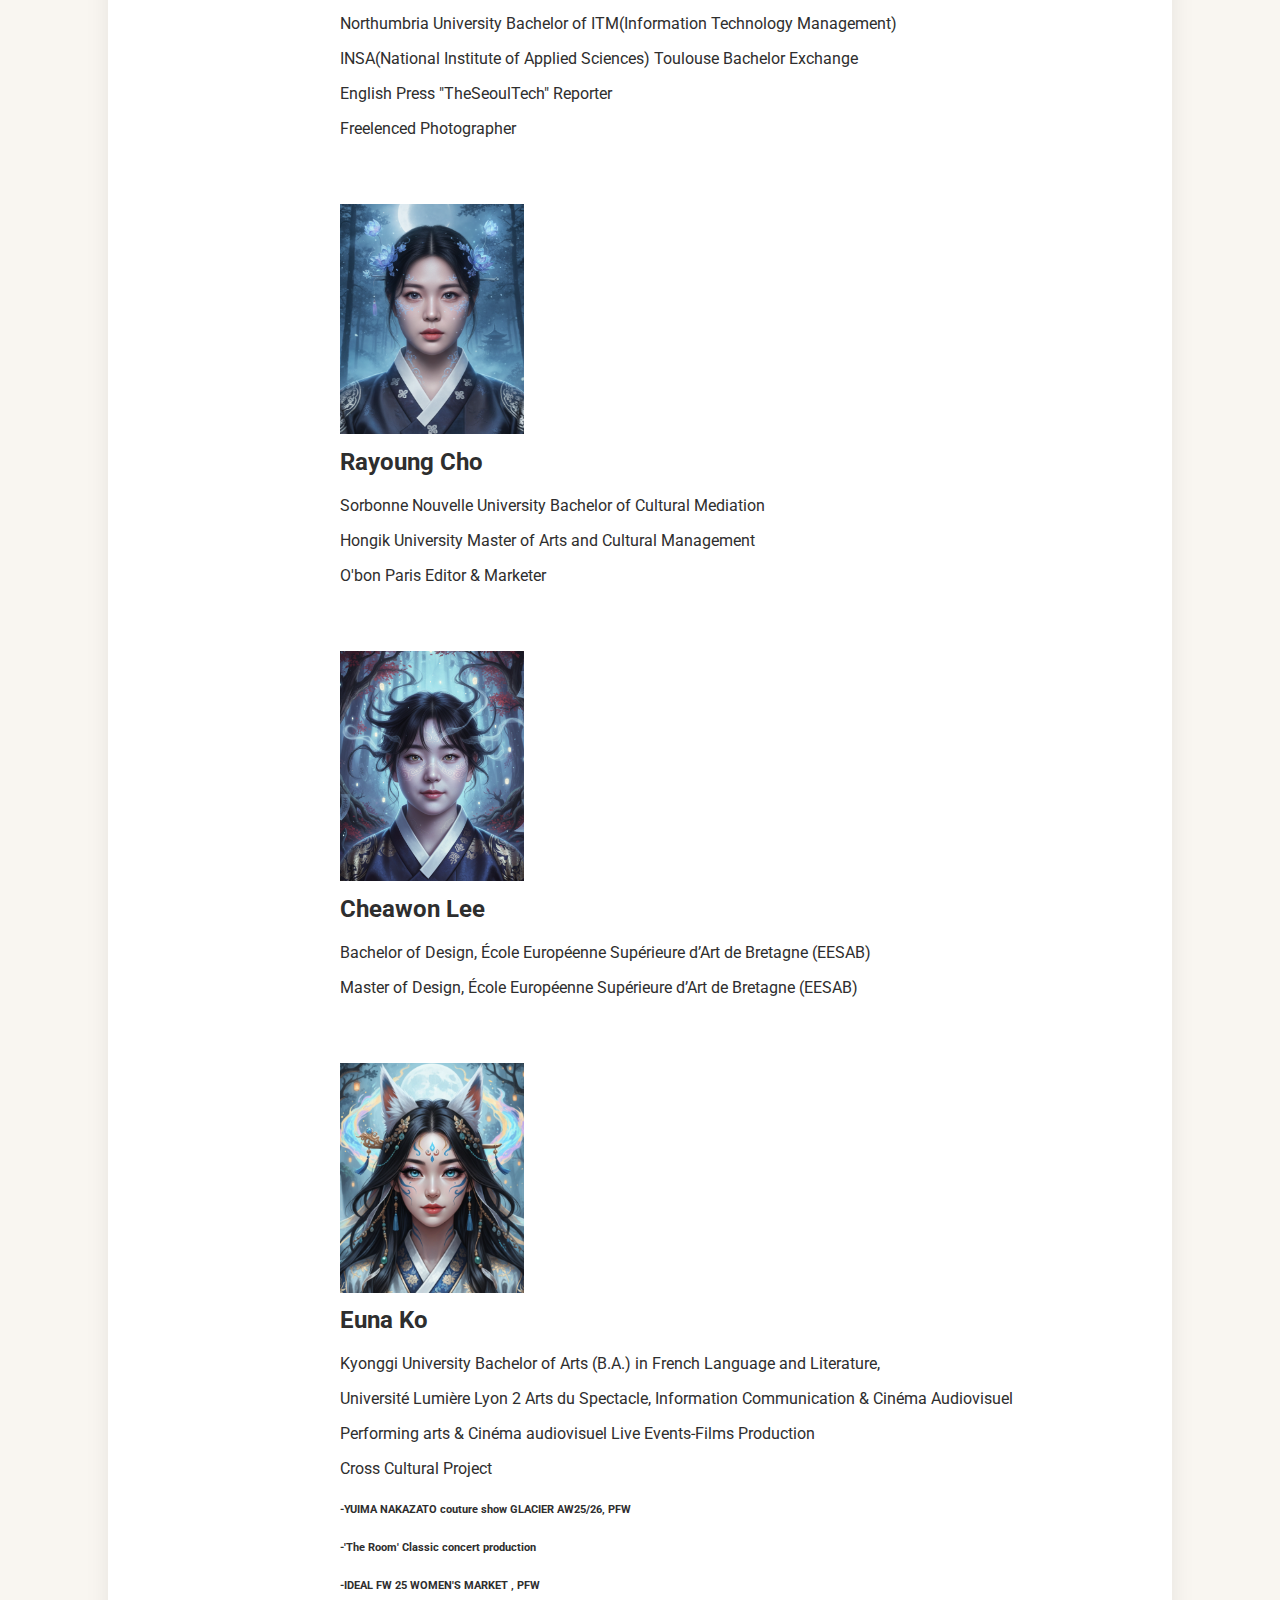
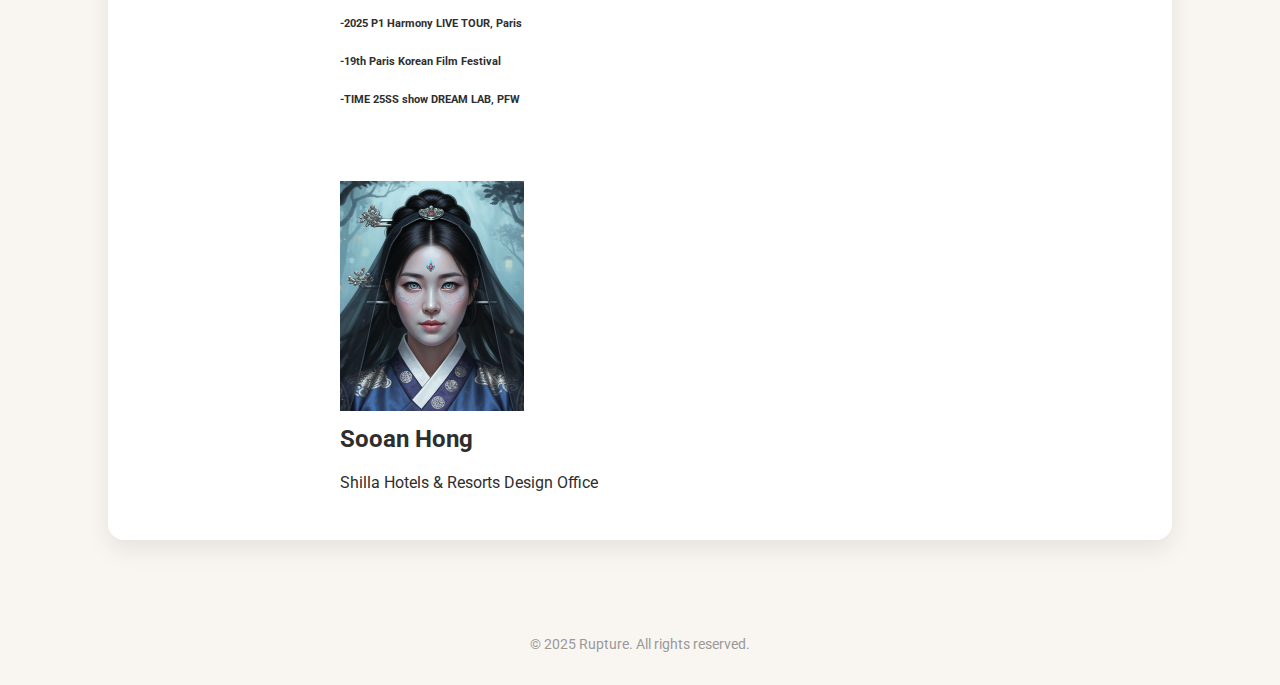
<file: menu.html>
<!DOCTYPE html>
<html lang="ko">
<head>
  <meta charset="UTF-8">
  <meta name="viewport" content="width=device-width, initial-scale=1.0">
  <title>Rupture</title>
  <link href="https://fonts.googleapis.com/css2?family=Playfair+Display:wght@500;700&family=Roboto&display=swap" rel="stylesheet">
  <link rel="stylesheet" href="home.css">
</head>
<body>
  <header>
    <a href="home.html"><div> 
        <h1>Association Collectif Création K-FR</h1>
        </nav>
    </div></a>
  </header>

  <nav>
    <a href="home.html">About us</a>
    <a href="menu.html">Members</a>
    <a href="reservation.html" target="_blank">Contact</a>
  </nav>
<div class="table">
  <img class="table" src="img/포스터.png" alt="">
</div>
  <section class="hero">
    <h2>Members</h2>
  </section>

  <section class="about-section2" id="about">
    <img src="img/김은결.png" alt="">
    <h2>Eungyeol Kim</h2>
    <p>SeoulTech Bachelor of ITM(Information Technology Management)</p>
    <p>Northumbria University Bachelor of ITM(Information Technology Management)</p>
    <p>INSA(National Institute of Applied Sciences) Toulouse Bachelor Exchange</p>
    <p>English Press "TheSeoulTech" Reporter</p>
    <p>Freelenced Photographer</p>
    <img src="img/라영.png" alt="">
    <h2>Rayoung Cho</h2>
    <p>Sorbonne Nouvelle University Bachelor of Cultural Mediation</p>
    <p>Hongik University Master of Arts and Cultural Management</p>
    <p>O'bon Paris Editor & Marketer</p>
    <img src="img/채원.png" alt="">
    <h2>Cheawon Lee</h2>
    <p>Bachelor of Design, École Européenne Supérieure d’Art de Bretagne (EESAB)</p>
    <p>Master of Design, École Européenne Supérieure d’Art de Bretagne (EESAB)</p>
        <img src="img/은아.png" alt="">
    <h2>Euna Ko</h2>
    <p>Kyonggi University Bachelor of Arts (B.A.) in French Language and Literature, </p>
    <p>Université Lumière Lyon 2 Arts du Spectacle, Information Communication & Cinéma Audiovisuel</p>
    <p>Performing arts & Cinéma audiovisuel Live Events-Films Production</p>
    <p>Cross Cultural Project</p>
    <h6>-YUIMA NAKAZATO couture show GLACIER AW25/26, PFW</h6>
       <h6> -'The Room' Classic concert production </h6>
      <h6>-IDEAL FW 25 WOMEN'S MARKET , PFW</h6>
      <h6>-2025 P1 Harmony LIVE TOUR, Paris</h6>
      <h6> -19th Paris Korean Film Festival </h6>
      <h6> -TIME 25SS show DREAM LAB, PFW </h6>
        <img src="img/수안.png" alt="">
    <h2>Sooan Hong</h2>
    <p>Shilla Hotels & Resorts Design Office</p>

    <!-- <a href="reservation.html" class="cta-button">Make a reservation</a> -->
  </section>

  <footer>
    &copy; 2025 Rupture. All rights reserved.
  </footer>
</body>
</html>
</file>
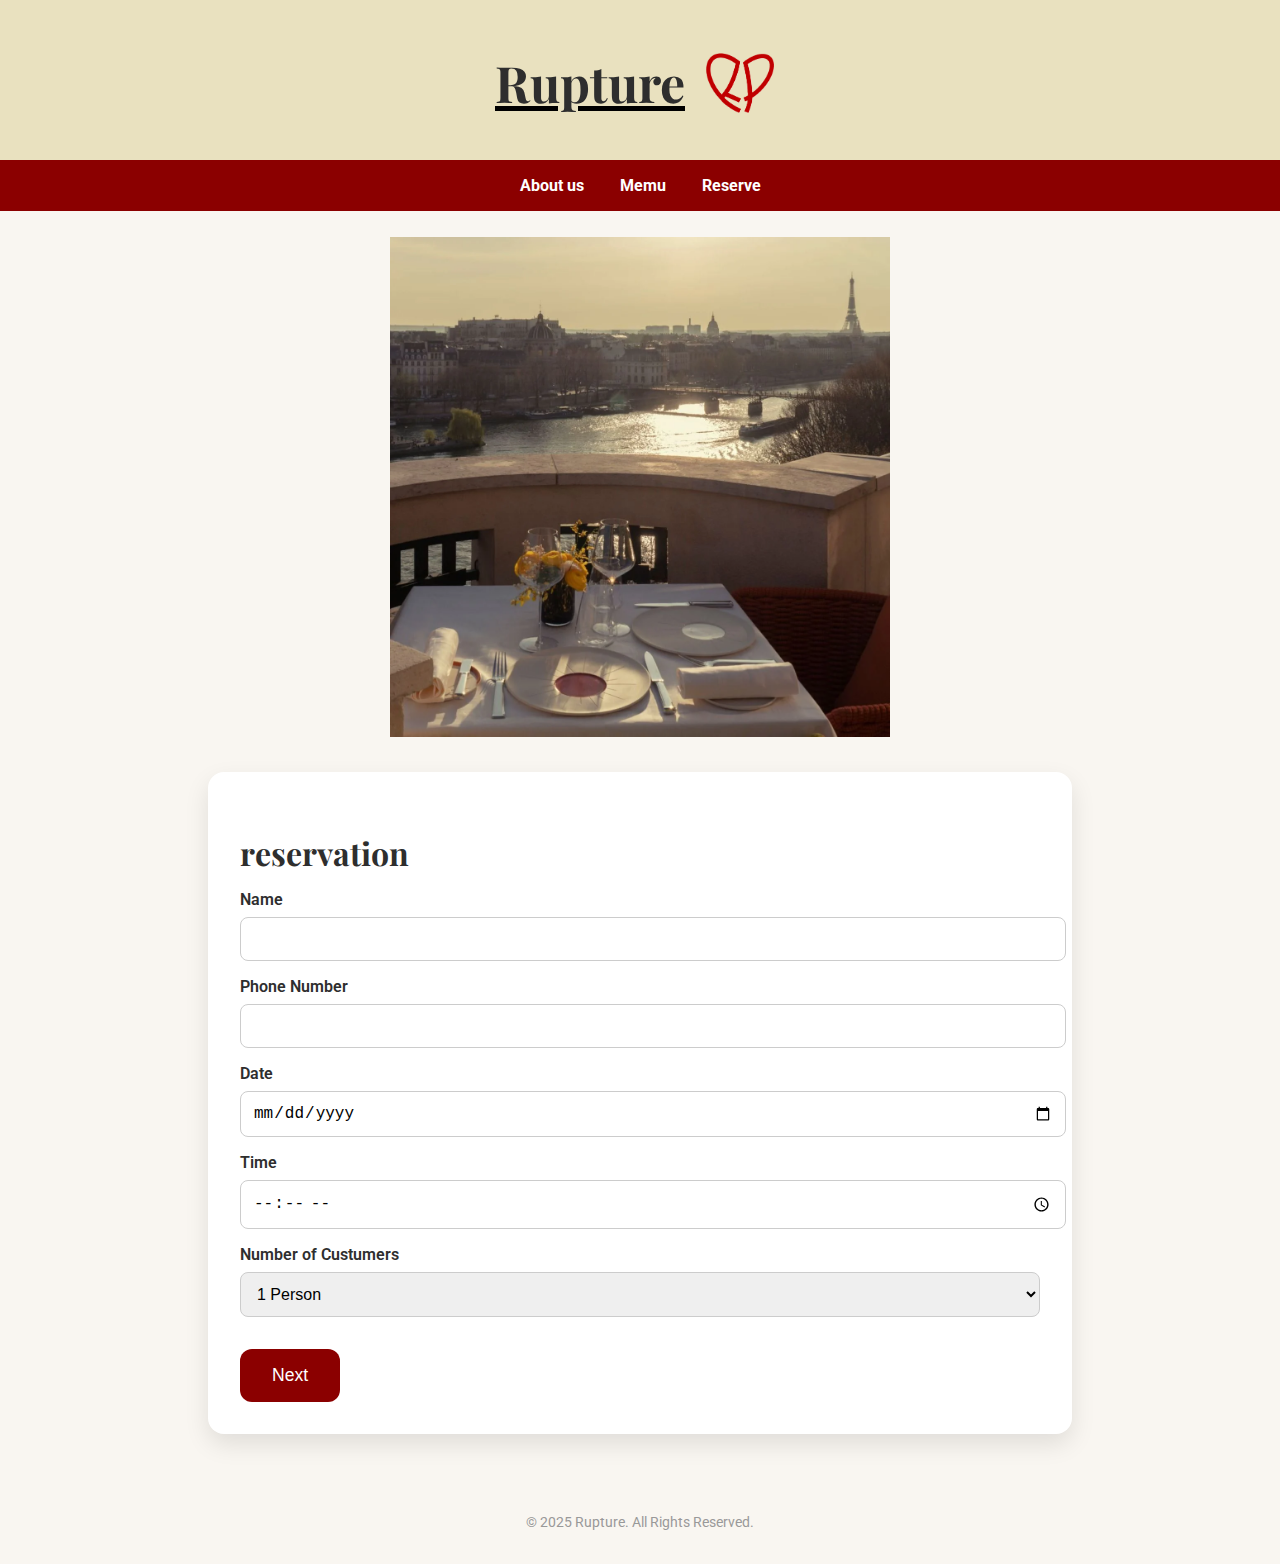
<file: reservation.html>
<!DOCTYPE html>
<html lang="ko">
<head>
  <meta charset="UTF-8">
  <meta name="viewport" content="width=device-width, initial-scale=1.0">
  <title>Reservation</title>
  <link href="https://fonts.googleapis.com/css2?family=Playfair+Display:wght@500;700&family=Roboto&display=swap" rel="stylesheet">
  <style>
    :root {
      --main-color: #2e2e2e;
      --accent-color: darkred;
      --background-color: #f9f6f1;
      --font-primary: 'Playfair Display', serif;
      --font-secondary: 'Roboto', sans-serif;
    }

    body {
      margin: 0;
      padding: 0;
      background-color: var(--background-color);
      font-family: var(--font-secondary);
      color: var(--main-color);
    }

    header {
    background-color: rgb(233, 225, 191);
    padding-top: 1.2%;



    text-align: center;
  }

  
  header h1 {
    font-family: var(--font-primary);
    font-size: 50px;
    margin-right: 100px;


    color: var(--main-color);
  }
  header img {
    height: 60px;
    margin-left: 200px;
    margin-top: -600px;
    margin-bottom: 45px;

  }

  header a {
    color: black;
    font-weight: lighter;
    font-size: x-small;
  
  }
  header a:hover {
    color: darkred;

  }
  nav {
    background-color: var(--accent-color);
    padding: 1rem;
    text-align: center;
  }

.table {
    height: 500px;
    text-align: center;
    margin-top: 1%;


  }
  
  nav a {
    color: white;
    margin: 0 1rem;
    text-decoration: none;
    font-weight: bold;
    transition: color 0.3s;
  }
  
  nav a:hover {
    color: #2e2e2e;
  }



    .reservation-section {
      max-width: 800px;
      margin: 3rem auto;
      background-color: white;
      padding: 2rem;
      border-radius: 16px;
      box-shadow: 0 10px 25px rgba(0, 0, 0, 0.1);
    }

    .reservation-section h2 {
      font-family: var(--font-primary);
      font-size: 2rem;
      margin-bottom: 1rem;
    }

    .reservation-form label {
      display: block;
      margin-top: 1rem;
      font-weight: 600;
    }

    .reservation-form input,
    .reservation-form select {
      width: 100%;
      padding: 0.75rem;
      margin-top: 0.5rem;
      border: 1px solid #ccc;
      border-radius: 8px;
      font-size: 1rem;
    }

    .reservation-form button {
      margin-top: 2rem;
      background-color: var(--accent-color);
      color: white;
      border: none;
      padding: 1rem 2rem;
      font-size: 1.1rem;
      border-radius: 12px;
      cursor: pointer;
      transition: background-color 0.3s;
    }

    .reservation-form button:hover {
      background-color: #c79c2c;
    }

    footer {
      text-align: center;
      padding: 2rem;
      color: #999;
      font-size: 0.9rem;
    }
  </style>
</head>
<body>
  <header>
    <a href="home.html"><div> 
        <h1>Rupture</h1><img src="img/logo.png" alt="">
        
    </div></a>
  </header>
  <nav>
    <a href="home.html">About us</a>
    <a href="menu.html">Memu</a>
    <a href="reservation.html" target="_blank">Reserve</a>
  </nav>
<div class="table">
  <img class="table" src="img/table.webp" alt="">
</div>

  <section class="reservation-section">
    <h2>reservation</h2>
    <form class="reservation-form">
      <label for="name">Name</label>
      <input type="text" id="name" name="name" required>

      <label for="phone">Phone Number</label>
      <input type="tel" id="phone" name="phone" required>

      <label for="date">Date</label>
      <input type="date" id="date" name="date" required>

      <label for="time">Time</label>
      <input type="time" id="time" name="time" required>

      <label for="guests">Number of Custumers</label>
      <select id="guests" name="guests">
        <option value="1">1 Person</option>
        <option value="2">2 People</option>
        <option value="3">3 People</option>
        <option value="4">4 People</option>
        <option value="5+">5 People or More</option>
      </select>

     <a href="reservation2.html"> <div> <button type="button">Next</button> </div> </a>
    </form>
  </section>

  <footer>
    &copy; 2025 Rupture. All Rights Reserved.
  </footer>
</body>
</html>
</file>
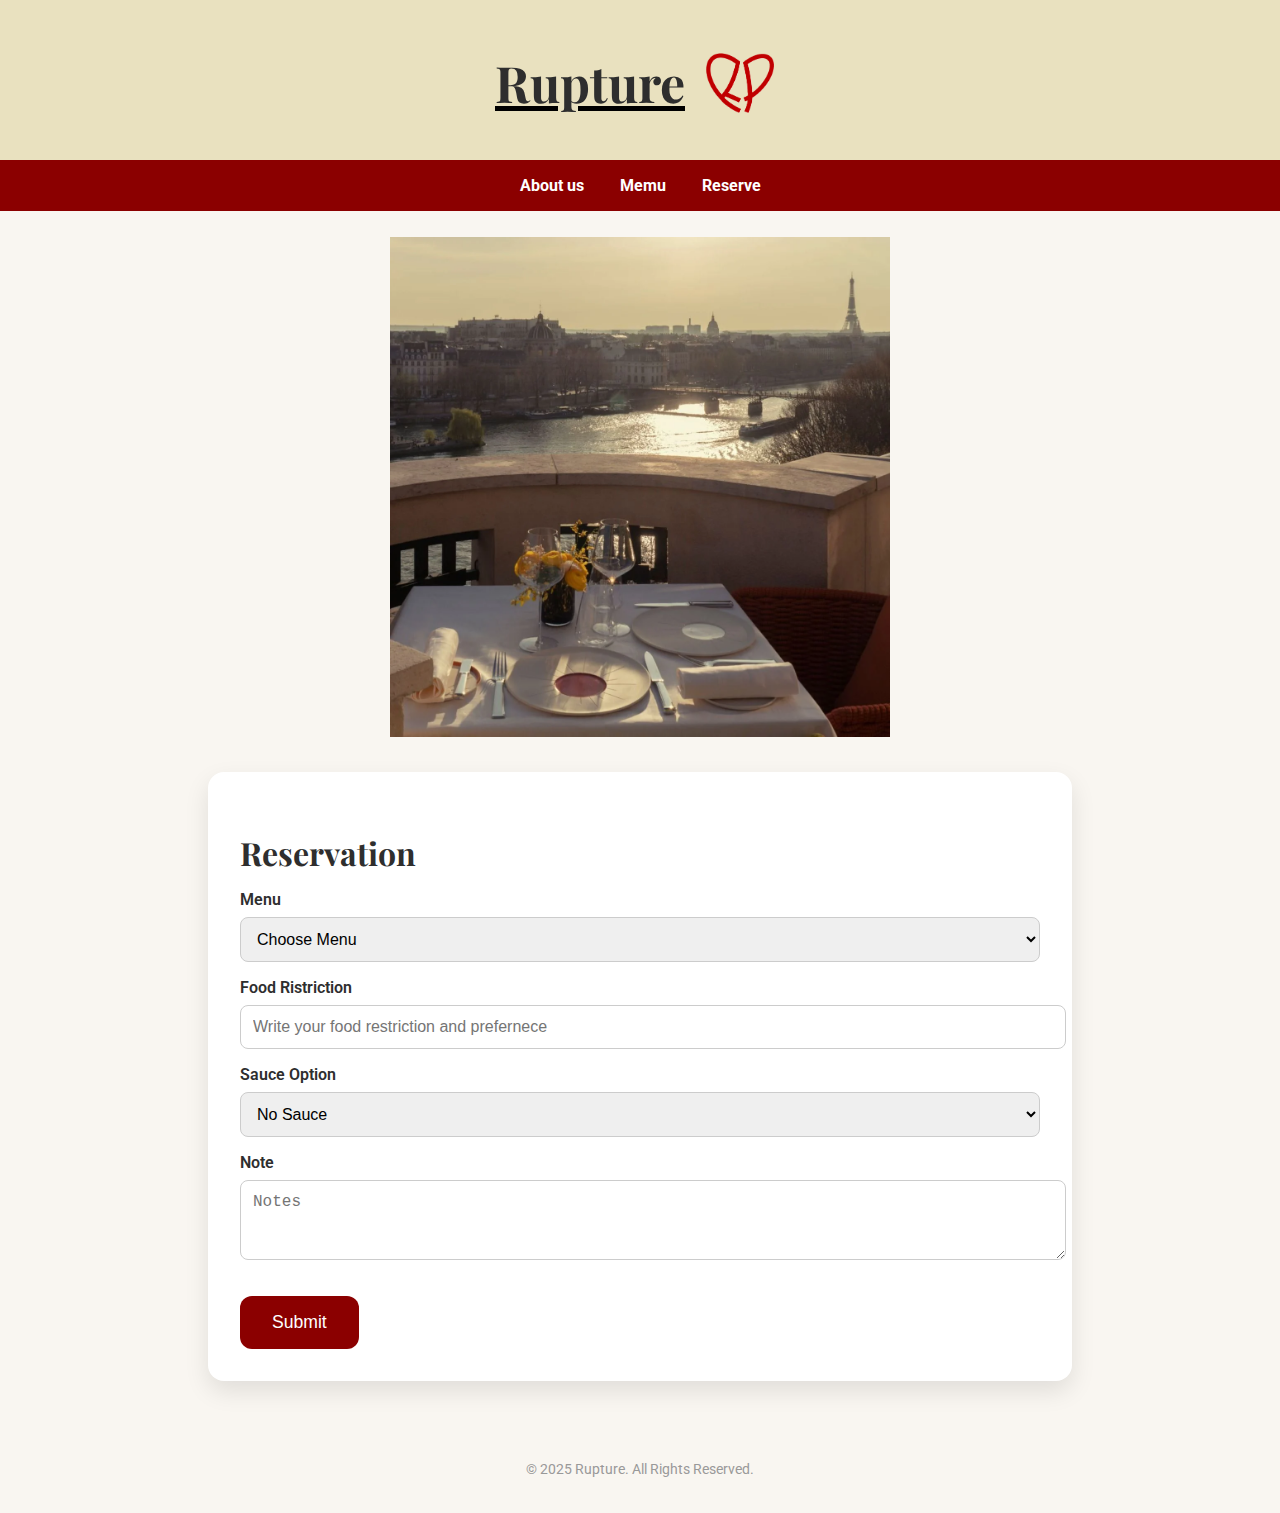
<file: reservation2.html>
<!DOCTYPE html>
<html lang="ko">
<head>
  <meta charset="UTF-8">
  <meta name="viewport" content="width=device-width, initial-scale=1.0">
  <title>Reservation2</title>
  <link href="https://fonts.googleapis.com/css2?family=Playfair+Display:wght@500;700&family=Roboto&display=swap" rel="stylesheet">
  <link rel="stylesheet" href="reservation.css">
</head>
<body>
  <header>
    <a href="home.html"><div> 
        <h1>Rupture</h1><img src="img/logo.png" alt="">
        </nav>
    </div></a>
  </header>
  <nav>
    <a href="home.html">About us</a>
    <a href="menu.html">Memu</a>
    <a href="reservation.html" target="_blank">Reserve</a>
  </nav>
<div class="table">
  <img class="table" src="img/table.webp" alt="">
</div>


  <section class="menu-section">
    <h2>Reservation</h2>
    <form class="menu-form">
      <label for="dish">Menu</label>
      <select id="dish" name="dish" required>
        <option value="">Choose Menu</option>
        <option value="steak">Lunch - Duck Steak Sandwich</option>
        <option value="pasta">Lunch - Veggie Steak Sandwich</option>
        <option value="salad">Dinner - Duck Leg Steak</option>
        <option value="salad">Entry - Carrot Soup</option>
        <option value="salad">Dessert - Chocola Yum</option>
      </select>

      <label for="allergy">Food Ristriction</label>
      <input type="text" id="allergy" name="allergy" placeholder="Write your food restriction and prefernece">

      <label for="sauce">Sauce Option</label>
      <select id="sauce" name="sauce">
        <option value="none">No Sauce</option>
        <option value="pepper">Red Wine Sauce</option>
        <option value="mushroom">White Sauce</option>
        <option value="truffle">Gluten Free White Sauce</option>
      </select>

      <label for="requests">Note</label>
      <textarea id="requests" name="requests" rows="3" placeholder="Notes"></textarea>

      <button type="submit">Submit</button>
    </form>
  </section>

  <footer>
    &copy; 2025 Rupture. All Rights Reserved.
  </footer>
</body>
</html>
</file>
<file: home.css>
.headlogo{
    /* height: 50px; */
text-align: center;
    margin-top: -300px;

}
:root {
    --main-color: #2e2e2e;
    --accent-color: darkred;
    --background-color: #f9f6f1;
    --font-primary: 'Playfair Display', serif;
    --font-secondary: 'Roboto', sans-serif;
  }
  
  body {
    margin: 0;
    font-family: var(--font-secondary);
    background-color: var(--background-color);
    color: var(--main-color);
  }


  
  header {
    background-color: rgb(255, 255, 255);
    padding-top: 1.2%;
    padding-bottom: 1%;



    text-align: center;
  }

  
  header h1 {
    font-family: var(--font-primary);
    font-size: 50px;



    color: var(--main-color);
  }
  header img {
    height: 160px;

  }
  /* header a {
    color: black;
    font-weight: lighter;
    font-size: x-small;
  
  }
  header a:hover {
    color: darkred;

  } */
  
  nav {
    background-color: var(--accent-color);
    padding: 1rem;
    text-align: center;
  }

.table {
    height: 700px;
    text-align: center;
    margin-top: 4%;
    margin-bottom: 6%;


  }
  
  nav a {
    color: white;
    margin: 0 1rem;
    text-decoration: none;
    font-weight: bold;
    transition: color 0.3s;
  }
  
  nav a:hover {
    color: #2e2e2e;
  }
  
  .hero {
    /* background: url('https://images.unsplash.com/photo-1559847844-5315695dada6') no-repeat center center/cover; */
    height: 400px;
    display: flex;
    justify-content: center;
    align-items: center;
    color: white;
    text-shadow: 1px 1px 8px rgba(0, 0, 0, 0.7);
    margin-bottom: -300px;
  }
  
  .hero h2 {
    font-size: 2.5rem;
    font-family: var(--font-primary);
    margin: 0%;
    margin-bottom: 200px;
  }
  
  .about-section {
    max-width: 1000px;
    margin: 10rem auto;
    padding: 2rem;
    background-color: white;
    border-radius: 16px;
    box-shadow: 0 10px 25px rgba(0, 0, 0, 0.08);
  }
  
    .about-section2 {
    max-width: 1000px;
    margin: 4rem auto;
    padding: 2rem;
    background-color: white;
    border-radius: 16px;
    box-shadow: 0 10px 25px rgba(0, 0, 0, 0.08);
  }
  .about-section h3 {
    font-family: var(--font-primary);
    font-size: 2rem;
    margin-bottom: 1rem;
    margin-top: 5rem;
  }
  
  .about-section p {
    font-size: 1.1rem;
    line-height: 1.8;
    color: #444;
  }
  
  .cta-button {
    display: inline-block;
    margin-top: 2rem;
    background-color: var(--accent-color);
    color: white;
    padding: 1rem 2rem;
    font-size: 1.2rem;
    border: none;
    border-radius: 12px;
    text-decoration: none;
    transition: background-color 0.3s;
  }
  
  .cta-button:hover {
    background-color: #c79c2c;
  }
  
  footer {
    text-align: center;
    padding: 2rem;
    font-size: 0.9rem;
    color: #999;
  }
  section img {
    height: 230px;
    text-align: center;
    margin: 5%;
    margin-bottom: -1%;
    /* margin-left: 20%; */
    align-items: center;
  }
      .about-section {
    
   
    align-items: center;
    text-align: center;
    
  }
    .about-section2 h2 {
    
   
    margin-left: 20%;
    
  }
      .about-section2 p {
    
   
    margin-left: 20%;
    
  }
        .about-section2 h6 {
    
   
    margin-left: 20%;
    
  }
          .about-section2 img {
    
   
    margin-left: 20%;
    
  }
</file>
<file: contact.css>
body {
      font-family: 'Roboto', sans-serif;
      background-color: #fdfdfd;
      color: #222;
      margin: 0;
      padding: 0;
    }


    section.contact {
      max-width: 800px;
      margin: 80px auto;
      padding: 40px;
      text-align: center;
    }
    section.contact h2 {
      font-family: 'Playfair Display', serif;
      font-size: 2rem;
      margin-bottom: 1rem;
      color: #111;
    }
    section.contact p {
      line-height: 1.8;
      font-size: 1.1rem;
      color: #333;
      margin-bottom: 100px;
    }
    .contact-links {
      margin-top: 40px;
    }
    .contact-links a {
      display: inline-block;
      margin: 10px 20px;
      text-decoration: none;
      color: #000;
      font-weight: 500;
      border: 1px solid #000;
      padding: 10px 25px;
      border-radius: 30px;
      transition: all 0.3s;
    }
    .contact-links a:hover {
      background-color: #000;
      color: #fff;
    }

    .social-icons {
      margin-top: 200px;
    }
    .social-icons img {
      width: 70px;
      height: 100%;
      object-fit: cover;
      margin-top: 100px;

      margin:5px;
      vertical-align: middle;
      transition: opacity 0.3s;
    }
    .social-icons img:hover {
      /* opacity: 0.7; */
    }
</file>
<file: reservation.css>
:root {
    --main-color: #2e2e2e;
    --accent-color: darkred;
    --background-color: #f9f6f1;
    --font-primary: 'Playfair Display', serif;
    --font-secondary: 'Roboto', sans-serif;
  }
  
  body {
    margin: 0;
    font-family: var(--font-secondary);
    background-color: var(--background-color);
    color: var(--main-color);
  }
  
  header {
    background-color: rgb(233, 225, 191);
    padding-top: 1.2%;



    text-align: center;
  }

  
  header h1 {
    font-family: var(--font-primary);
    font-size: 50px;
    margin-right: 100px;


    color: var(--main-color);
  }
  header img {
    height: 60px;
    margin-left: 200px;
    margin-top: -600px;
    margin-bottom: 45px;

  }
  header a {
    color: black;
    font-weight: lighter;
    font-size: x-small;
  
  }
  header a:hover {
    color: darkred;

  }

  nav {
    background-color: var(--accent-color);
    padding: 1rem;
    text-align: center;
  }

.table {
    height: 500px;
    text-align: center;
    margin-top: 1%;


  }
  
  nav a {
    color: white;
    margin: 0 1rem;
    text-decoration: none;
    font-weight: bold;
    transition: color 0.3s;
  }
  
  nav a:hover {
    color: #2e2e2e;
  }
  .menu-section {
    max-width: 800px;
    margin: 3rem auto;
    background-color: white;
    padding: 2rem;
    border-radius: 16px;
    box-shadow: 0 10px 25px rgba(0, 0, 0, 0.1);
  }
  
  .menu-section h2 {
    font-family: var(--font-primary);
    font-size: 2rem;
    margin-bottom: 1rem;
  }
  
  .menu-form label {
    display: block;
    margin-top: 1rem;
    font-weight: 600;
  }
  
  .menu-form select,
  .menu-form input,
  .menu-form textarea {
    width: 100%;
    padding: 0.75rem;
    margin-top: 0.5rem;
    border: 1px solid #ccc;
    border-radius: 8px;
    font-size: 1rem;
  }
  
  .menu-form button {
    margin-top: 2rem;
    background-color: var(--accent-color);
    color: white;
    border: none;
    padding: 1rem 2rem;
    font-size: 1.1rem;
    border-radius: 12px;
    cursor: pointer;
    transition: background-color 0.3s;
  }
  
  .menu-form button:hover {
    background-color: #c79c2c;
  }
  
  footer {
    text-align: center;
    padding: 2rem;
    color: #999;
    font-size: 0.9rem;
  }
</file>
